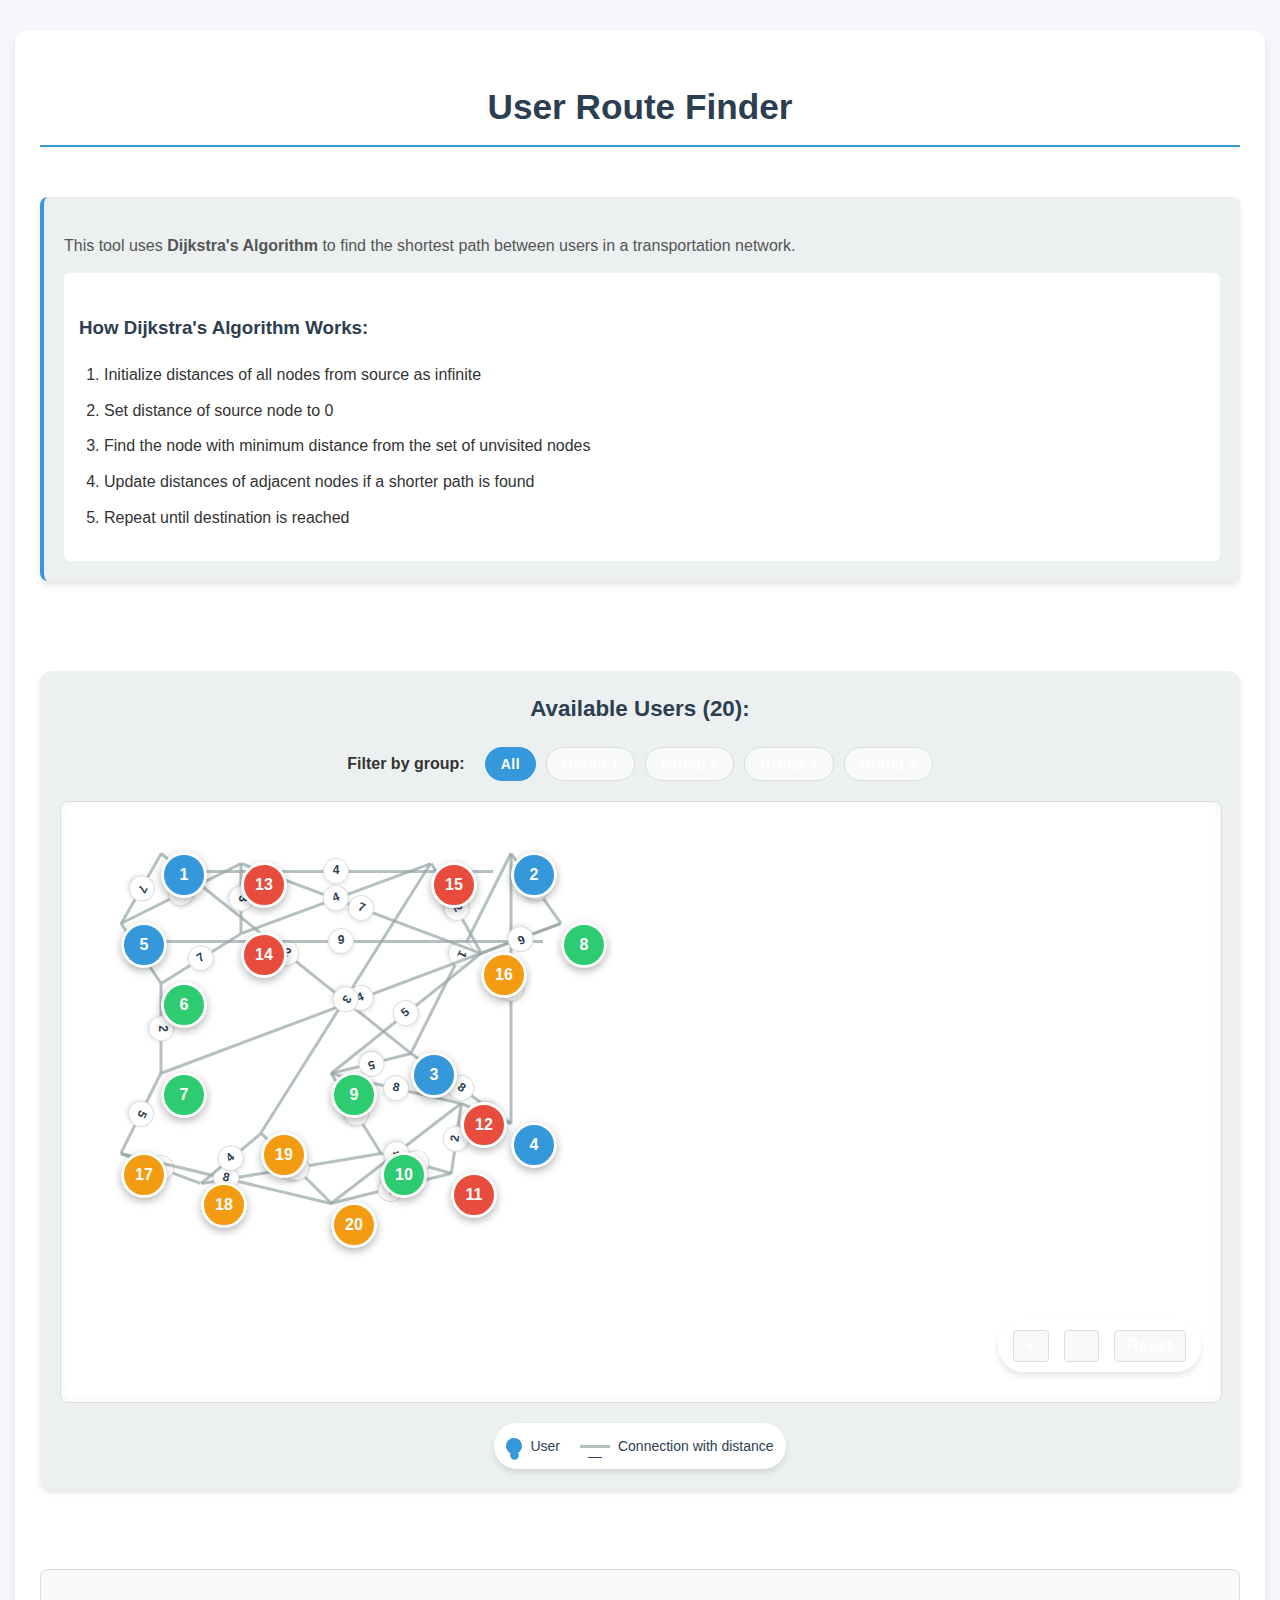
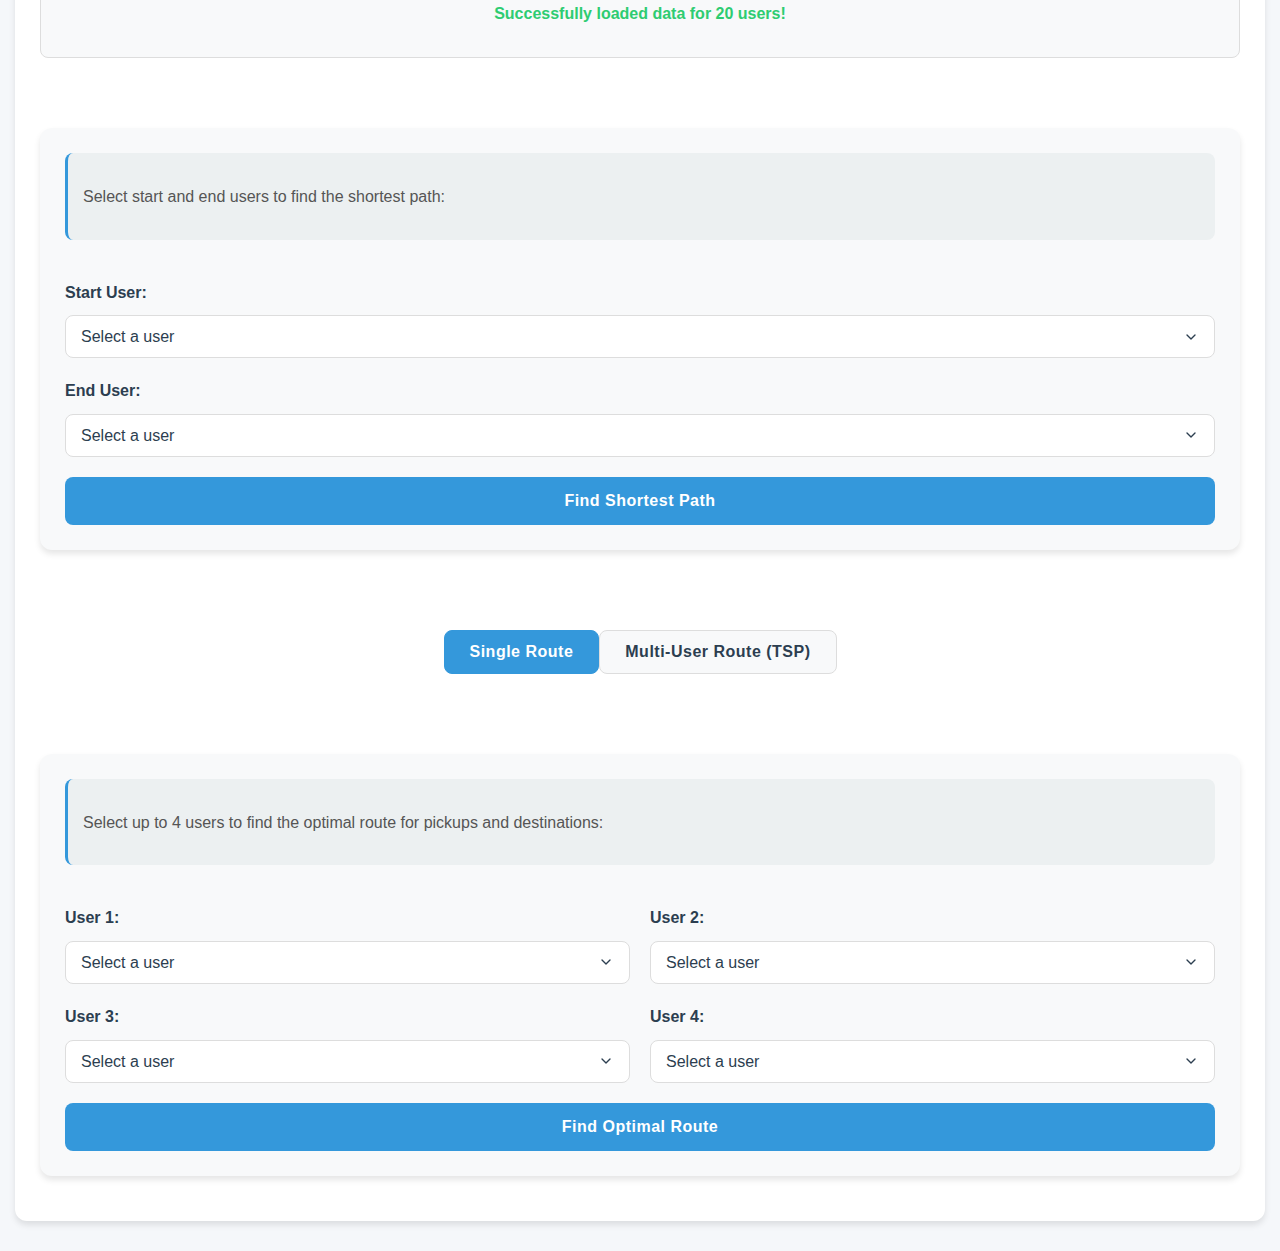
<file: frontend/files/index.html>
<!DOCTYPE html>
<html lang="en">
<head>
    <meta charset="UTF-8">
    <meta name="viewport" content="width=device-width, initial-scale=1.0">
    <title>User Route Finder</title>
    <link rel="stylesheet" href="styles.css">
    <link rel="stylesheet" href="enhanced-styles.css">
</head>
<body>
    <div class="container">
        <h1>User Route Finder</h1>
        <div class="intro-section">
            <p>This tool uses <strong>Dijkstra's Algorithm</strong> to find the shortest path between users in a transportation network.</p>
            <div class="algorithm-info">
                <h3>How Dijkstra's Algorithm Works:</h3>
                <ol>
                    <li>Initialize distances of all nodes from source as infinite</li>
                    <li>Set distance of source node to 0</li>
                    <li>Find the node with minimum distance from the set of unvisited nodes</li>
                    <li>Update distances of adjacent nodes if a shorter path is found</li>
                    <li>Repeat until destination is reached</li>
                </ol>
            </div>
        </div>

        <div class="graph-visualization">
            <h3>Available Users (20):</h3>
            <div class="filter-options">
                <span>Filter by group: </span>
                <button class="filter-btn active" data-group="all">All</button>
                <button class="filter-btn" data-group="1">Group 1</button>
                <button class="filter-btn" data-group="2">Group 2</button>
                <button class="filter-btn" data-group="3">Group 3</button>
                <button class="filter-btn" data-group="4">Group 4</button>
            </div>
            <div id="graph-container" class="graph-container">
                <!-- Graph will be dynamically generated here -->
                <div class="graph-controls">
                    <button id="zoom-in" title="Zoom In">+</button>
                    <button id="zoom-out" title="Zoom Out">−</button>
                    <button id="reset-view" title="Reset View">Reset</button>
                </div>
            </div>
            <div class="graph-legend">
                <p><span class="circle">●</span> User</p>
                <p><span class="line">―</span> Connection with distance</p>
            </div>
        </div>

        <div class="integration-status">
            <p id="backend-status">Loading user data from backend...</p>
        </div>

        <form id="routeForm">
            <div class="form-description">
                <p>Select start and end users to find the shortest path:</p>
            </div>
            <div class="input-group">
                <label for="startUser">Start User:</label>
                <select id="startUser" name="startUser" required>
                    <option value="">Select a user</option>
                </select>
            </div>
            <div class="input-group">
                <label for="endUser">End User:</label>
                <select id="endUser" name="endUser" required>
                    <option value="">Select a user</option>
                </select>
            </div>
            <button type="submit">Find Shortest Path</button>
        </form>
        
        <div class="route-option-toggle">
            <button id="single-route-btn" class="option-btn active">Single Route</button>
            <button id="multi-route-btn" class="option-btn">Multi-User Route (TSP)</button>
        </div>

        <form id="tspForm" class="hidden">
            <div class="form-description">
                <p>Select up to 4 users to find the optimal route for pickups and destinations:</p>
            </div>
            <div class="user-selections">
                <div class="input-group">
                    <label for="user1">User 1:</label>
                    <select id="user1" name="user1" required>
                        <option value="">Select a user</option>
                    </select>
                </div>
                <div class="input-group">
                    <label for="user2">User 2:</label>
                    <select id="user2" name="user2" required>
                        <option value="">Select a user</option>
                    </select>
                </div>
                <div class="input-group">
                    <label for="user3">User 3:</label>
                    <select id="user3" name="user3" required>
                        <option value="">Select a user</option>
                    </select>
                </div>
                <div class="input-group">
                    <label for="user4">User 4:</label>
                    <select id="user4" name="user4" required>
                        <option value="">Select a user</option>
                    </select>
                </div>
            </div>
            <button type="submit">Find Optimal Route</button>
        </form>

        <div id="output" class="hidden">
            <!-- Results will be displayed here -->
        </div>
    </div>
    <script>
        let graph = {};
        let graphNodes = [];
        let userInfo = {};
        let nodePlacements = {
            // Group 1 (top left quadrant)
            1: { top: 50, left: 100 },
            5: { top: 120, left: 60 },
            6: { top: 180, left: 100 },
            13: { top: 60, left: 180 },
            14: { top: 130, left: 180 },
            
            // Group 2 (top right quadrant)
            2: { top: 50, left: 450 },
            8: { top: 120, left: 500 },
            15: { top: 60, left: 370 },
            16: { top: 150, left: 420 },
            
            // Group 3 (bottom left quadrant)
            7: { top: 270, left: 100 },
            17: { top: 350, left: 60 },
            18: { top: 380, left: 140 },
            19: { top: 330, left: 200 },
            
            // Group 4 (bottom right quadrant)
            3: { top: 250, left: 350 },
            4: { top: 320, left: 450 },
            9: { top: 270, left: 270 },
            10: { top: 350, left: 320 },
            11: { top: 370, left: 390 },
            12: { top: 300, left: 400 },
            20: { top: 400, left: 270 }
        };

        function getNodeColor(nodeId) {
            // Group nodes by color based on their ID
            if (nodeId >= 1 && nodeId <= 5) return "#3498db"; // Blue
            if (nodeId >= 6 && nodeId <= 10) return "#2ecc71"; // Green
            if (nodeId >= 11 && nodeId <= 15) return "#e74c3c"; // Red
            if (nodeId >= 16 && nodeId <= 20) return "#f39c12"; // Orange
            return "#3498db"; // Default blue
        }

        async function loadGraphData() {
            try {
                const response = await fetch('graph_data.json');
                if (!response.ok) {
                    throw new Error('Failed to load graph data');
                }
                
                const data = await response.json();
                graph = {};
                graphNodes = [];
                userInfo = {};
                
                // Process nodes with user info
                for (const node of data.nodes) {
                    const id = node.id;
                    graphNodes.push(id);
                    userInfo[id] = {
                        name: node.user,
                        pickup: node.pickup,
                        destination: node.destination
                    };
                    graph[id] = [];
                }
                
                // Process edges
                for (const edge of data.edges) {
                    graph[edge.source].push({ node: edge.target, weight: edge.weight });
                    graph[edge.target].push({ node: edge.source, weight: edge.weight });
                }
                
                document.getElementById('backend-status').innerHTML = 
                    `<span class="success">Successfully loaded data for ${graphNodes.length} users!</span>`;
                
                // Render the graph
                renderGraph(data);
                
            } catch (error) {
                console.error('Error loading graph data:', error);
                document.getElementById('backend-status').innerHTML = 
                    `<span class="error">Failed to load data: ${error.message}. Using fallback data.</span>`;
                
                useFallbackData();
            }
        }

        function populateUserDropdowns() {
            const startSelect = document.getElementById('startUser');
            const endSelect = document.getElementById('endUser');
            const user1Select = document.getElementById('user1');
            const user2Select = document.getElementById('user2');
            const user3Select = document.getElementById('user3');
            const user4Select = document.getElementById('user4');
            
            // Clear existing options
            startSelect.innerHTML = '<option value="">Select a user</option>';
            endSelect.innerHTML = '<option value="">Select a user</option>';
            user1Select.innerHTML = '<option value="">Select a user</option>';
            user2Select.innerHTML = '<option value="">Select a user</option>';
            user3Select.innerHTML = '<option value="">Select a user</option>';
            user4Select.innerHTML = '<option value="">Select a user</option>';
            
            // Add options for each user
            graphNodes.forEach(nodeId => {
                const user = userInfo[nodeId];
                const startOption = document.createElement('option');
                const endOption = document.createElement('option');
                const user1Option = document.createElement('option');
                const user2Option = document.createElement('option');
                const user3Option = document.createElement('option');
                const user4Option = document.createElement('option');
                
                startOption.value = nodeId;
                endOption.value = nodeId;
                user1Option.value = nodeId;
                user2Option.value = nodeId;
                user3Option.value = nodeId;
                user4Option.value = nodeId;
                
                startOption.textContent = `${user.name} (Node ${nodeId})`;
                endOption.textContent = `${user.name} (Node ${nodeId})`;
                user1Option.textContent = `${user.name} (Node ${nodeId})`;
                user2Option.textContent = `${user.name} (Node ${nodeId})`;
                user3Option.textContent = `${user.name} (Node ${nodeId})`;
                user4Option.textContent = `${user.name} (Node ${nodeId})`;
                
                startSelect.appendChild(startOption);
                endSelect.appendChild(endOption);
                user1Select.appendChild(user1Option);
                user2Select.appendChild(user2Option);
                user3Select.appendChild(user3Option);
                user4Select.appendChild(user4Option);
            });
        }

        // Fix this function definition
        function populateAllUserDropdowns() {
            // Call the existing dropdown population function
            populateUserDropdowns();
        }

        window.addEventListener('DOMContentLoaded', function() {
            loadGraphData().then(() => {
                populateAllUserDropdowns();
                
                // Set up zoom controls after the DOM is fully loaded
                const zoomInBtn = document.getElementById('zoom-in');
                const zoomOutBtn = document.getElementById('zoom-out');
                const resetViewBtn = document.getElementById('reset-view');
                
                if (zoomInBtn) {
                    zoomInBtn.addEventListener('click', function() {
                        zoomLevel += zoomStep;
                        if (zoomLevel > 2) zoomLevel = 2; // Max zoom
                        updateTransform();
                    });
                }
                
                if (zoomOutBtn) {
                    zoomOutBtn.addEventListener('click', function() {
                        zoomLevel -= zoomStep;
                        if (zoomLevel < 0.5) zoomLevel = 0.5; // Min zoom
                        updateTransform();
                    });
                }
                
                if (resetViewBtn) {
                    resetViewBtn.addEventListener('click', function() {
                        zoomLevel = 1;
                        currentTranslate = { x: 0, y: 0 };
                        updateTransform();
                    });
                }
            });
        });

        document.getElementById('routeForm').addEventListener('submit', function(event) {
            event.preventDefault();
            const startNode = parseInt(document.getElementById('startUser').value);
            const endNode = parseInt(document.getElementById('endUser').value);

            const outputDiv = document.getElementById('output');
            outputDiv.classList.remove('hidden');

            if (isNaN(startNode) || isNaN(endNode)) {
                outputDiv.innerHTML = `<p class="error">Please select both start and end users.</p>`;
                return;
            }

            if (!graphNodes.includes(startNode) || !graphNodes.includes(endNode)) {
                outputDiv.innerHTML = `<p class="error">Selected users are not in the network.</p>`;
                return;
            }

            if (startNode === endNode) {
                outputDiv.innerHTML = `<p class="warning">Start and end users are the same.</p>`;
                return;
            }

            calculateShortestPath(startNode, endNode);
        });

        // Function to render the graph visualization
        function renderGraph(data) {
            const container = document.getElementById('graph-container');
            
            // Remove only child nodes that aren't the controls
            const existingControls = container.querySelector('.graph-controls');
            container.innerHTML = '';
            
            if (existingControls) {
                container.appendChild(existingControls);
            } else {
                // Re-create controls if they don't exist
                const controls = document.createElement('div');
                controls.className = 'graph-controls';
                controls.innerHTML = `
                    <button id="zoom-in" title="Zoom In">+</button>
                    <button id="zoom-out" title="Zoom Out">−</button>
                    <button id="reset-view" title="Reset View">Reset</button>
                `;
                container.appendChild(controls);
                
                // Re-add event listeners to buttons
                document.getElementById('zoom-in').addEventListener('click', function() {
                    zoomLevel += zoomStep;
                    if (zoomLevel > 2) zoomLevel = 2;
                    updateTransform();
                });
                
                document.getElementById('zoom-out').addEventListener('click', function() {
                    zoomLevel -= zoomStep;
                    if (zoomLevel < 0.5) zoomLevel = 0.5;
                    updateTransform();
                });
                
                document.getElementById('reset-view').addEventListener('click', function() {
                    zoomLevel = 1;
                    currentTranslate = { x: 0, y: 0 };
                    updateTransform();
                });
            }
            
            // Create a content wrapper for zoom/pan
            const contentWrapper = document.createElement('div');
            contentWrapper.className = 'graph-content';
            contentWrapper.style.position = 'absolute';
            contentWrapper.style.width = '100%';
            contentWrapper.style.height = '100%';
            contentWrapper.style.transformOrigin = 'center center';
            container.appendChild(contentWrapper);
            
            // Render nodes with user info tooltips
            for (const node of data.nodes) {
                const nodeId = node.id;
                const nodeDiv = document.createElement('div');
                nodeDiv.className = 'node';
                nodeDiv.textContent = nodeId;
                nodeDiv.style.backgroundColor = getNodeColor(nodeId);

                nodeDiv.title = `${node.user}\nPickup: ${node.pickup}\nDestination: ${node.destination}`;
                
                // Use predetermined positions from nodePlacements
                const position = nodePlacements[nodeId];
                if (position) {
                    nodeDiv.style.top = `${position.top}px`;
                    nodeDiv.style.left = `${position.left}px`;
                    
                    // Add user info on hover
                    const userInfoDiv = document.createElement('div');
                    userInfoDiv.className = 'user-info-tooltip';
                    userInfoDiv.innerHTML = `

                        <strong>${node.user}</strong><br>
                        <span>Pickup: ${node.pickup}</span><br>
                        <span>Destination: ${node.destination}</span>
                    `;
                    nodeDiv.appendChild(userInfoDiv);
                    
                    contentWrapper.appendChild(nodeDiv);
                }
            }
            
            // Render edges
            for (const edge of data.edges) {
                const sourcePos = nodePlacements[edge.source];
                const targetPos = nodePlacements[edge.target];
                
                if (!sourcePos || !targetPos) continue;
                
                // Calculate edge properties (same as before)
                const isDiagonal = sourcePos.top !== targetPos.top;
                const edgeDiv = document.createElement('div');
                edgeDiv.className = isDiagonal ? 'edge-diagonal' : 'edge';
                
                if (isDiagonal) {
                    const length = Math.sqrt(
                        Math.pow(targetPos.left - sourcePos.left, 2) + 
                        Math.pow(targetPos.top - sourcePos.top, 2)
                    );
                    
                    const midX = (sourcePos.left + targetPos.left) / 2;
                    const midY = (sourcePos.top + targetPos.top) / 2;
                    
                    const angle = Math.atan2(
                        targetPos.top - sourcePos.top,
                        targetPos.left - sourcePos.left
                    ) * (180 / Math.PI);
                    
                    edgeDiv.style.width = `${length}px`;
                    edgeDiv.style.top = `${midY}px`;
                    edgeDiv.style.left = `${midX - length/2}px`;
                    edgeDiv.style.transform = `rotate(${angle}deg)`;
                } else {
                    const left = Math.min(sourcePos.left, targetPos.left);
                    const width = Math.abs(targetPos.left - sourcePos.left);
                    
                    edgeDiv.style.top = `${sourcePos.top + 18}px`;
                    edgeDiv.style.left = `${left + 18}px`;
                    edgeDiv.style.width = `${width - 36}px`;
                }
                
                // Add weight label
                const weightSpan = document.createElement('span');
                weightSpan.className = 'weight';
                weightSpan.textContent = edge.weight;
                edgeDiv.appendChild(weightSpan);
                
                contentWrapper.appendChild(edgeDiv);
            }
        }

        // Function to use fallback data when backend fails
        function useFallbackData() {
            // Create fallback user data
            const fallbackUsers = [
                { id: 1, user: "Alice Smith", pickup: "123 Main St, Downtown", destination: "456 Park Ave, Uptown" },
                { id: 2, user: "Bob Johnson", pickup: "789 Oak Dr, Westside", destination: "321 Pine Rd, Eastside" },
                { id: 3, user: "Carol Williams", pickup: "555 Maple Ave, Northside", destination: "777 Elm St, Southside" },
                { id: 4, user: "David Brown", pickup: "888 Cedar Ln, Lakefront", destination: "999 Birch Blvd, Mountainview" },
                { id: 5, user: "Emma Davis", pickup: "101 River Rd, Brookside", destination: "202 Valley Way, Hillcrest" }
                // Add more users as needed
            ];
            
            // Create fallback edges
            const fallbackEdges = [
                {source: 1, target: 2, weight: 4},
                {source: 1, target: 3, weight: 2},
                {source: 2, target: 3, weight: 1},
                {source: 2, target: 4, weight: 5},
                {source: 3, target: 4, weight: 8},
                {source: 1, target: 5, weight: 7}
                // Add more edges as needed
            ];
            
            // Process the fallback data
            graphNodes = [];
            userInfo = {};
            graph = {};
            
            for (const node of fallbackUsers) {
                graphNodes.push(node.id);
                userInfo[node.id] = {
                    name: node.user,
                    pickup: node.pickup,
                    destination: node.destination
                };
                graph[node.id] = [];
            }
            
            for (const edge of fallbackEdges) {
                graph[edge.source].push({ node: edge.target, weight: edge.weight });
                graph[edge.target].push({ node: edge.source, weight: edge.weight });
            }
            
            // Populate user dropdown menus
            populateUserDropdowns();
            
            // Render the fallback graph
            renderGraph({
                nodes: fallbackUsers,
                edges: fallbackEdges
            });
        }

        // Implement the shortest path calculation function (Dijkstra's algorithm)
        function calculateShortestPath(startNode, endNode) {
            const outputDiv = document.getElementById('output');
            
            // Same implementation as before
            const distances = {};
            const previous = {};
            const unvisited = [];

            for (let node of graphNodes) {
                distances[node] = Infinity;
                previous[node] = null;
                unvisited.push(node);
            }
            distances[startNode] = 0;

            while (unvisited.length > 0) {
                let minNode = unvisited[0];
                for (let i = 1; i < unvisited.length; i++) {
                    if (distances[unvisited[i]] < distances[minNode]) {
                        minNode = unvisited[i];
                    }
                }

                unvisited.splice(unvisited.indexOf(minNode), 1);

                if (minNode === endNode || distances[minNode] === Infinity) {
                    break;
                }

                for (let neighbor of graph[minNode]) {
                    const alt = distances[minNode] + neighbor.weight;
                    if (alt < distances[neighbor.node]) {
                        distances[neighbor.node] = alt;
                        previous[neighbor.node] = minNode;
                    }
                }
            }

            const path = [];
            let current = endNode;
            while (current !== null) {
                path.unshift(current);
                current = previous[current];
            }

            if (path.length === 1 && path[0] !== startNode) {
                outputDiv.innerHTML = `<p class="error">No path found from ${userInfo[startNode].name} to ${userInfo[endNode].name}.</p>`;
                return;
            }

            const totalDistance = distances[endNode];
            
            // Build the step-by-step path details with user information
            let pathDetails = '';
            for (let i = 0; i < path.length - 1; i++) {
                const currentNode = path[i];
                const nextNode = path[i + 1];
                
                let edgeWeight = 0;
                for (let edge of graph[currentNode]) {
                    if (edge.node === nextNode) {
                        edgeWeight = edge.weight;
                        break;
                    }
                }
                
                pathDetails += `<div class="path-step">
                    <div class="step-users">
                        <div class="user-details">
                            <strong>${userInfo[currentNode].name}</strong> (Node ${currentNode})
                            <div class="address-details">
                                <div>Pickup: ${userInfo[currentNode].pickup}</div>
                                <div>Destination: ${userInfo[currentNode].destination}</div>
                            </div>
                        </div>
                        <div class="arrow">→</div>
                        <div class="user-details">
                            <strong>${userInfo[nextNode].name}</strong> (Node ${nextNode})
                            <div class="address-details">
                                <div>Pickup: ${userInfo[nextNode].pickup}</div>
                                <div>Destination: ${userInfo[nextNode].destination}</div>
                            </div>
                        </div>
                    </div>
                    <div class="step-distance">Distance: ${edgeWeight} units</div>
                </div>`;
            }

            // Show the result with detailed user information
            outputDiv.innerHTML = `
                <h2>Shortest Path Results</h2>
                <div class="result-summary">
                    <p><strong>From:</strong> ${userInfo[startNode].name} (Node ${startNode})</p>
                    <p><strong>To:</strong> ${userInfo[endNode].name} (Node ${endNode})</p>
                    <p><strong>Path:</strong> ${path.map(id => userInfo[id].name + ` (Node ${id})`).join(' → ')}</p>
                    <p><strong>Total Distance:</strong> ${totalDistance} units</p>
                </div>
                
                <div class="path-details">
                    <h3>Step-by-Step Path Details:</h3>
                    ${pathDetails}
                </div>
                
                <div class="algorithm-explanation">
                    <h3>Algorithm Execution:</h3>
                    <p>Dijkstra's algorithm calculated the shortest path by evaluating all possible routes from ${userInfo[startNode].name} to ${userInfo[endNode].name}, always selecting the unvisited node with the minimum distance.</p>
                </div>
            `;
            
            // Highlight the path in the visualization
            highlightPath(path);
        }

        // Enhanced path highlighting function
        function highlightPath(path, pickupNodes, destinationNodes) {
            // Clear existing highlights
            const nodes = document.querySelectorAll('.node');
            const edges = document.querySelectorAll('.edge, .edge-diagonal');
            const existingPathLines = document.querySelector('.path-lines');
            
            if (existingPathLines) {
                existingPathLines.remove();
            }
            
            nodes.forEach(node => {
                node.classList.remove('node-in-path');
                node.classList.remove('pickup-node');
                node.classList.remove('dropoff-node');
            });
            edges.forEach(edge => edge.classList.remove('edge-in-path'));
            
            // Create SVG container for path lines
            const graphContainer = document.getElementById('graph-container');
            const svgContainer = document.createElementNS("http://www.w3.org/2000/svg", "svg");
            svgContainer.classList.add('path-lines');
            svgContainer.setAttribute('width', '100%');
            svgContainer.setAttribute('height', '100%');
            svgContainer.style.position = 'absolute';
            svgContainer.style.top = '0';
            svgContainer.style.left = '0';
            svgContainer.style.pointerEvents = 'none';
            svgContainer.style.zIndex = '5';
            
            // Highlight nodes in the path and collect their positions
            const nodePositions = [];
            for (let i = 0; i < path.length; i++) {
                const nodeId = path[i];
                
                // Determine if this is a pickup or dropoff
                const isPickup = pickupNodes && pickupNodes.includes(nodeId);
                const isDropoff = destinationNodes && destinationNodes.includes(nodeId + 100);
                
                nodes.forEach(nodeElem => {
                    if (nodeElem.textContent == nodeId) {
                        nodeElem.classList.add('node-in-path');
                        
                        if (isPickup) {
                            nodeElem.classList.add('pickup-node');
                        } else if (isDropoff) {
                            nodeElem.classList.add('dropoff-node');
                        }
                        
                        const position = nodePlacements[nodeId];
                        if (position) {
                            nodePositions.push({
                                id: nodeId,
                                x: position.left + 20, // Center of node
                                y: position.top + 20,  // Center of node
                                type: isPickup ? 'pickup' : (isDropoff ? 'dropoff' : 'regular')
                            });
                        }
                    }
                });
            }
            
            // Draw path lines between nodes
            for (let i = 0; i < nodePositions.length - 1; i++) {
                const start = nodePositions[i];
                const end = nodePositions[i + 1];
                
                // Create path line
                const pathLine = document.createElementNS('http://www.w3.org/2000/svg', 'path');
                
                // Define path with Bezier curve for smoother appearance
                const dx = end.x - start.x;
                const dy = end.y - start.y;
                const controlPointX = start.x + dx / 2;
                const controlPointY = start.y + dy / 2;
                const curve = Math.min(Math.abs(dx), Math.abs(dy)) * 0.3;
                
                // SVG path with curve
                const pathData = `
                    M ${start.x},${start.y}
                    Q ${controlPointX},${controlPointY - curve} ${end.x},${end.y}
                `;
                
                pathLine.setAttribute('d', pathData);
                pathLine.setAttribute('fill', 'none');
                pathLine.setAttribute('stroke', '#e74c3c');
                pathLine.setAttribute('stroke-width', '4');
                pathLine.setAttribute('stroke-linecap', 'round');
                pathLine.setAttribute('stroke-dasharray', '8,4');
                pathLine.style.animation = 'dash 1s linear infinite';
                
                // Add marker for direction
                const markerId = `arrow-${i}`;
                const marker = document.createElementNS('http://www.w3.org/2000/svg', 'marker');
                marker.setAttribute('id', markerId);
                marker.setAttribute('viewBox', '0 0 10 10');
                marker.setAttribute('refX', '5');
                marker.setAttribute('refY', '5');
                marker.setAttribute('markerWidth', '6');
                marker.setAttribute('markerHeight', '6');
                marker.setAttribute('orient', 'auto');
                
                const markerPath = document.createElementNS('http://www.w3.org/2000/svg', 'path');
                markerPath.setAttribute('d', 'M 0 0 L 10 5 L 0 10 z');
                markerPath.setAttribute('fill', '#e74c3c');
                
                marker.appendChild(markerPath);
                svgContainer.appendChild(marker);
                
                pathLine.setAttribute('marker-end', `url(#${markerId})`);
                
                // Add step indicator
                const stepCircle = document.createElementNS('http://www.w3.org/2000/svg', 'circle');
                stepCircle.setAttribute('cx', controlPointX);
                stepCircle.setAttribute('cy', controlPointY);
                stepCircle.setAttribute('r', '12');
                stepCircle.setAttribute('fill', 'white');
                stepCircle.setAttribute('stroke', '#e74c3c');
                stepCircle.setAttribute('stroke-width', '2');
                
                const stepText = document.createElementNS('http://www.w3.org/2000/svg', 'text');
                stepText.setAttribute('x', controlPointX);
                stepText.setAttribute('y', controlPointY + 5);
                stepText.setAttribute('text-anchor', 'middle');
                stepText.setAttribute('font-size', '12');
                stepText.setAttribute('font-weight', 'bold');
                stepText.setAttribute('fill', '#e74c3c');
                stepText.textContent = i + 1;
                
                svgContainer.appendChild(pathLine);
                svgContainer.appendChild(stepCircle);
                svgContainer.appendChild(stepText);
            }
            
            // Add SVG animation for the path lines
            const style = document.createElement('style');
            style.textContent = `
                @keyframes dash {
                    to {
                        stroke-dashoffset: -12;
                    }
                }
            `;
            svgContainer.appendChild(style);
            
            // Add the SVG container to the graph
            graphContainer.appendChild(svgContainer);
            
            // Also highlight edges (original functionality)
            for (let i = 0; i < path.length - 1; i++) {
                const currentNode = path[i];
                const nextNode = path[i + 1];
                
                edges.forEach(edge => {
                    const weight = edge.querySelector('.weight');
                    if (weight) {
                        const edgePosition = {
                            top: parseInt(edge.style.top),
                            left: parseInt(edge.style.left) 
                        };
                        
                        const sourcePos = nodePlacements[currentNode];
                        const targetPos = nodePlacements[nextNode];
                        
                        if (sourcePos && targetPos) {
                            const midX = (sourcePos.left + targetPos.left) / 2;
                            const midY = (sourcePos.top + targetPos.top) / 2;
                            
                            const closeToEdge = Math.abs(edgePosition.left - midX) < 50 && 
                                               Math.abs(edgePosition.top - midY) < 50;
                                               
                            if (closeToEdge) {
                                edge.classList.add('edge-in-path');
                            }
                        }
                    }
                });
            }
        }

        // Add zoom and pan functionality
        let zoomLevel = 1;
        const zoomStep = 0.1;
        const graphContainer = document.getElementById('graph-container');
        let isPanning = false;
        let startPoint = { x: 0, y: 0 };
        let currentTranslate = { x: 0, y: 0 };

        // Set up transform style
        function updateTransform() {
            const graphContent = graphContainer.querySelector('.graph-content');
            if (graphContent) {
                graphContent.style.transform = `scale(${zoomLevel}) translate(${currentTranslate.x}px, ${currentTranslate.y}px)`;
            }
        }

        // Node filtering functionality
        function getNodeGroup(nodeId) {
            if ([1, 5, 6, 13, 14].includes(nodeId)) return "1";
            if ([2, 8, 15, 16].includes(nodeId)) return "2";
            if ([7, 17, 18, 19].includes(nodeId)) return "3";
            if ([3, 4, 9, 10, 11, 12, 20].includes(nodeId)) return "4";
            return "all";
        }

        // Add event listeners to filter buttons
        document.querySelectorAll('.filter-btn').forEach(btn => {
            btn.addEventListener('click', function() {
                // Update active button
                document.querySelectorAll('.filter-btn').forEach(b => b.classList.remove('active'));
                this.classList.add('active');
                
                const group = this.dataset.group;
                const nodes = document.querySelectorAll('.node');
                const edges = document.querySelectorAll('.edge, .edge-diagonal');
                
                if (group === 'all') {
                    // Show all nodes and edges
                    nodes.forEach(node => node.style.display = 'flex');
                    edges.forEach(edge => edge.style.display = 'block');
                } else {
                    // Show only nodes in the selected group
                    nodes.forEach(node => {
                        const nodeId = parseInt(node.textContent);
                        if (getNodeGroup(nodeId) === group) {
                            node.style.display = 'flex';
                        } else {
                            node.style.display = 'none';
                        }
                    });
                    
                    // Show only edges where both endpoints are visible
                    edges.forEach(edge => {
                        // This is a simplified approach - in a real implementation,
                        // you would need to check if both connected nodes are in the visible group
                        edge.style.display = 'none';
                    });
                }
            });
        });

        // Add mouse events for panning
        graphContainer.addEventListener('mousedown', function(e) {
            if (e.target === graphContainer || e.target.classList.contains('graph-content')) {
                isPanning = true;
                startPoint = { x: e.clientX - currentTranslate.x, y: e.clientY - currentTranslate.y };
                graphContainer.style.cursor = 'grabbing';
            }
        });

        window.addEventListener('mousemove', function(e) {
            if (isPanning) {
                currentTranslate = { 
                    x: e.clientX - startPoint.x, 
                    y: e.clientY - startPoint.y 
                };
                updateTransform();
            }
        });

        window.addEventListener('mouseup', function() {
            isPanning = false;
            graphContainer.style.cursor = 'default';
        });

        // Toggle between single route and multi-user route forms
        document.getElementById('single-route-btn').addEventListener('click', function() {
            document.getElementById('routeForm').classList.remove('hidden');
            document.getElementById('tspForm').classList.add('hidden');
            this.classList.add('active');
            document.getElementById('multi-route-btn').classList.remove('active');
        });

        document.getElementById('multi-route-btn').addEventListener('click', function() {
            document.getElementById('routeForm').classList.add('hidden');
            document.getElementById('tspForm').classList.remove('hidden');
            this.classList.add('active');
            document.getElementById('single-route-btn').classList.remove('active');
        });

        // Add event listener for the TSP form
        document.getElementById('tspForm').addEventListener('submit', function(event) {
            event.preventDefault();
            
            // Collect selected user IDs
            const userIds = [];
            ['user1', 'user2', 'user3', 'user4'].forEach(id => {
                const value = document.getElementById(id).value;
                if (value) userIds.push(parseInt(value));
            });
            
            // Validate selections
            const outputDiv = document.getElementById('output');
            outputDiv.classList.remove('hidden');
            
            if (userIds.length < 2) {
                outputDiv.innerHTML = `<p class="error">Please select at least 2 users for multi-user routing.</p>`;
                return;
            }
            
            // Check for duplicate selections
            const uniqueIds = new Set(userIds);
            if (uniqueIds.size !== userIds.length) {
                outputDiv.innerHTML = `<p class="error">Please select different users (no duplicates).</p>`;
                return;
            }
            
            calculateOptimalRoute(userIds);
        });

        // Function to calculate the optimal route using TSP
        function calculateOptimalRoute(userIds) {
            const outputDiv = document.getElementById('output');
            outputDiv.innerHTML = `
                <div class="loading-container">
                    <p>Calculating optimal pickup and dropoff route for ${userIds.length} users...</p>
                    <div class="loading-spinner"></div>
                </div>
            `;
            
            try {
                // Calculate TSP route with separate pickup and destination nodes
                const result = calculateClientSideTsp(userIds);
                displayTspResults(result.path, result.userDetails, result.pickupNodes, result.destinationNodes);
                
            } catch (error) {
                console.error("Error calculating TSP route:", error);
                outputDiv.innerHTML = `<p class="error">Failed to calculate optimal route: ${error.message}</p>`;
            }
        }

        // Client-side TSP calculation using nearest neighbor algorithm
        function calculateClientSideTsp(userIds) {
            // Create separate nodes for pickups and destinations
            const pickupNodes = [];
            const destinationNodes = [];
            const userDetails = [];
            
            // Map to track which pickup corresponds to which destination
            const pickupToDestMap = new Map();
            const nodeToUserMap = new Map();
            
            // Generate unique IDs for pickup and destination nodes
            userIds.forEach(userId => {
                // Use userId for pickup and userId+100 for destination to distinguish them
                const pickupId = userId;
                const destId = userId + 100;
                
                pickupNodes.push(pickupId);
                destinationNodes.push(destId);
                
                // Track which pickup corresponds to which destination
                pickupToDestMap.set(pickupId, destId);
                
                // Track which node belongs to which user
                nodeToUserMap.set(pickupId, userId);
                nodeToUserMap.set(destId, userId);
                
                // Store user details
                userDetails.push({
                    id: userId,
                    name: userInfo[userId].name,
                    pickup: userInfo[userId].pickup,
                    destination: userInfo[userId].destination,
                    pickupId: pickupId,
                    destId: destId
                });
            });
            
            // Combined array of all nodes (both pickup and destination)
            const allNodes = [...pickupNodes, ...destinationNodes];
            
            // Calculate a complete distance matrix between all nodes
            const distanceMatrix = calculateDistanceMatrix(allNodes);
            
            // Initialize the path with the first pickup
            const path = [pickupNodes[0]];
            const visited = new Set([pickupNodes[0]]);
            const pickedUpUsers = new Set(); // Track which users have been picked up
            
            let current = pickupNodes[0];
            pickedUpUsers.add(nodeToUserMap.get(current));
            
            // Continue until all nodes are visited
            while (visited.size < allNodes.length) {
                let next = null;
                let minDist = Infinity;
                
                // Determine the next node to visit
                for (const node of allNodes) {
                    if (visited.has(node)) continue;
                    
                    // Check if this is a destination node
                    const isDestination = destinationNodes.includes(node);
                    
                    if (isDestination) {
                        // Only consider destination if we've already picked up this user
                        const originalUserId = nodeToUserMap.get(node);
                        if (!pickedUpUsers.has(originalUserId)) continue;
                    } else {
                        // This is a pickup node
                        const pickupId = node;
                        const destId = pickupToDestMap.get(pickupId);
                        
                        // Skip if we've already visited this pickup's destination
                        if (visited.has(destId)) continue;
                    }
                    
                    // Calculate the distance between current and candidate node
                    const dist = estimateDistanceBetweenNodes(current, node);
                    
                    if (dist < minDist) {
                        minDist = dist;
                        next = node;
                    }
                }
                
                if (next !== null) {
                    // Get the actual path between these nodes
                    const subPath = findShortestPath(current, next);
                    
                    // Add subpath to main path (skipping the first node to avoid duplication)
                    for (let i = 1; i < subPath.length; i++) {
                        path.push(subPath[i]);
                    }
                    
                    // Update tracking
                    current = next;
                    visited.add(next);
                    
                    // If this is a pickup node, mark the user as picked up
                    if (pickupNodes.includes(next)) {
                        const userId = nodeToUserMap.get(next);
                        pickedUpUsers.add(userId);
                    }
                } else {
                    // No valid next node found - shouldn't happen with valid data
                    console.error("No valid next node found in TSP calculation");
                    break;
                }
            }
            
            return { path, userDetails, pickupNodes, destinationNodes };
        }

        // Calculate distances between all nodes
        function calculateDistanceMatrix(nodes) {
            const matrix = {};
            
            for (const source of nodes) {
                matrix[source] = {};
                
                for (const target of nodes) {
                    if (source === target) {
                        matrix[source][target] = 0;
                        continue;
                    }
                    
                    const distance = estimateDistanceBetweenNodes(source, target);
                    matrix[source][target] = distance;
                }
            }
            
            return matrix;
        }

        // Estimate distance between any two nodes (including virtual destination nodes)
        function estimateDistanceBetweenNodes(start, end) {
            // Handle destination nodes (which have IDs > 100)
            const realStartId = start > 100 ? start - 100 : start;
            const realEndId = end > 100 ? end - 100 : end;
            
            // Get node positions
            const startPos = nodePlacements[realStartId];
            const endPos = nodePlacements[realEndId];
            
            if (!startPos || !endPos) return 1000; // Default large distance for unknown nodes
            
            // Calculate Euclidean distance
            return Math.sqrt(
                Math.pow(endPos.left - startPos.left, 2) +
                Math.pow(endPos.top - startPos.top, 2)
            );
        }

        // Find shortest path between two nodes (including between pickup and destination)
        function findShortestPath(start, end) {
            // Handle destination nodes (which have IDs > 100)
            const realStart = start > 100 ? start - 100 : start;
            const realEnd = end > 100 ? end - 100 : end;
            
            // Use Dijkstra's algorithm to find the path
            const distances = {};
            const previous = {};
            const unvisited = [];
            
            for (let node of graphNodes) {
                distances[node] = Infinity;
                previous[node] = null;
                unvisited.push(node);
            }
            distances[realStart] = 0;
            
            while (unvisited.length > 0) {
                let minNode = unvisited[0];
                for (let i = 1; i < unvisited.length; i++) {
                    if (distances[unvisited[i]] < distances[minNode]) {
                        minNode = unvisited[i];
                    }
                }
                
                unvisited.splice(unvisited.indexOf(minNode), 1);
                
                if (minNode === realEnd || distances[minNode] === Infinity) {
                    break;
                }
                
                for (let neighbor of graph[minNode]) {
                    const alt = distances[minNode] + neighbor.weight;
                    if (alt < distances[neighbor.node]) {
                        distances[neighbor.node] = alt;
                        previous[neighbor.node] = minNode;
                    }
                }
            }
            
            // Construct path
            const path = [];
            let current = realEnd;
            while (current !== null) {
                path.unshift(current === realEnd ? end : current); // Use original end node ID
                current = current === realStart ? null : previous[current];
            }
            
            if (realStart !== start && path[0] !== start) {
                path[0] = start; // Use original start node ID
            }
            
            return path;
        }

        function displayTspResults(path, userDetails, pickupNodes, destinationNodes) {
            const outputDiv = document.getElementById('output');
            
            // If no path was found
            if (!path || path.length === 0) {
                outputDiv.innerHTML = `<p class="error">No valid route could be found for the selected users.</p>`;
                return;
            }
            
            // Calculate total distance and create a more descriptive path representation
            let totalDistance = 0;
            let descriptivePath = [];
            let journeySteps = [];
            
            // Create a map to easily look up user details
            const userMap = new Map();
            userDetails.forEach(user => {
                userMap.set(user.id, user);
                userMap.set(user.pickupId, { ...user, type: "pickup" });
                userMap.set(user.destId, { ...user, type: "destination" });
            });
            
            // Status tracking for each user
            const userStatus = new Map();
            userDetails.forEach(user => {
                userStatus.set(user.id, "waiting"); // waiting -> picked_up -> dropped_off
            });
            
            // Build journey steps
            for (let i = 0; i < path.length - 1; i++) {
                const currentNode = path[i];
                const nextNode = path[i + 1];
                
                // Determine if current node is pickup or dropoff
                const isPickup = pickupNodes.includes(currentNode);
                const isDropoff = !isPickup && destinationNodes.includes(currentNode);
                
                // Find the user associated with this node
                let nodeUser;
                let nodeType = "regular";
                
                if (isPickup) {
                    const userId = currentNode;
                    nodeUser = userMap.get(userId);
                    nodeType = "pickup";
                    userStatus.set(userId, "picked_up");
                    descriptivePath.push(`Pick up ${nodeUser.name}`);
                } else if (isDropoff) {
                    const userId = currentNode - 100; // Convert back to original user ID
                    nodeUser = userMap.get(userId);
                    nodeType = "dropoff";
                    userStatus.set(userId, "dropped_off");
                    descriptivePath.push(`Drop off ${nodeUser.name}`);
                } else {
                    descriptivePath.push(`Node ${currentNode}`);
                }
                
                // Calculate segment distance
                let segmentDistance = 0;
                for (const edge of graph[currentNode < 100 ? currentNode : currentNode - 100]) {
                    if (edge.node === (nextNode < 100 ? nextNode : nextNode - 100)) {
                        segmentDistance = edge.weight;
                        totalDistance += segmentDistance;
                        break;
                    }
                }
                
                // Add journey step
                journeySteps.push({
                    fromNode: currentNode,
                    toNode: nextNode,
                    nodeType: nodeType,
                    user: nodeUser,
                    distance: segmentDistance,
                    isPickup: isPickup,
                    isDropoff: isDropoff
                });
            }
            
            // Handle the last node
            const lastNode = path[path.length - 1];
            if (pickupNodes.includes(lastNode)) {
                const userId = lastNode;
                const user = userMap.get(userId);
                userStatus.set(userId, "picked_up");
                descriptivePath.push(`Pick up ${user.name}`);
            } else if (destinationNodes.includes(lastNode)) {
                const userId = lastNode - 100;
                const user = userMap.get(userId);
                userStatus.set(userId, "dropped_off");
                descriptivePath.push(`Drop off ${user.name}`);
            }
            
            // Create user summaries
            let userSummaries = '';
            for (const user of userDetails) {
                const status = userStatus.get(user.id);
                const statusClass = status === "waiting" ? "status-waiting" :
                                   status === "picked_up" ? "status-active" : "status-completed";
                
                userSummaries += `
                    <div class="user-summary ${statusClass}">
                        <h4>${user.name} (Node ${user.id})</h4>
                        <div class="address-line">
                            <strong>Pickup:</strong> ${user.pickup}
                        </div>
                        <div class="address-line">
                            <strong>Destination:</strong> ${user.destination}
                        </div>
                        <div class="user-status ${statusClass}">
                            ${status.replace("_", " ")}
                        </div>
                    </div>
                `;
            }
            
            // Create detailed journey visualization
            let pathSegments = '';
            for (const step of journeySteps) {
                const fromNode = step.fromNode;
                const toNode = step.toNode;
                
                let stepDescription = '';
                let nodeClass = '';
                
                if (step.isPickup) {
                    stepDescription = `<div class="step-action pickup">Pick up ${step.user.name}</div>`;
                    nodeClass = 'pickup-node';
                } else if (step.isDropoff) {
                    stepDescription = `<div class="step-action dropoff">Drop off ${step.user.name}</div>`;
                    nodeClass = 'dropoff-node';
                }
                
                pathSegments += `
                    <div class="path-segment ${nodeClass}">
                        ${stepDescription}
                        <div class="segment-nodes">
                            <div class="node-info">
                                <div class="node-id">Node ${fromNode < 100 ? fromNode : fromNode - 100}</div>
                                <div class="node-name">${userInfo[fromNode < 100 ? fromNode : fromNode - 100]?.name || 'Unknown'}</div>
                            </div>
                            <div class="arrow">→</div>
                            <div class="node-info">
                                <div class="node-id">Node ${toNode < 100 ? toNode : toNode - 100}</div>
                                <div class="node-name">${userInfo[toNode < 100 ? toNode : toNode - 100]?.name || 'Unknown'}</div>
                            </div>
                        </div>
                        <div class="segment-distance">Distance: ${step.distance} units</div>
                    </div>
                `;
            }
            
            // Display the complete TSP results
            outputDiv.innerHTML = `
                <h2>Optimal Pickup & Dropoff Route</h2>
                
                <div class="result-summary">
                    <p><strong>Number of Users:</strong> ${userDetails.length}</p>
                    <p><strong>Total Stops:</strong> ${pickupNodes.length + destinationNodes.length}</p>
                    <p><strong>Total Route Length:</strong> ${totalDistance.toFixed(1)} units</p>
                </div>
                
                <div class="journey-overview">
                    <h3>Journey Overview:</h3>
                    <div class="journey-path">
                        ${descriptivePath.map((step, i) => 
                            `<div class="journey-step">
                                <div class="step-number">${i+1}</div>
                                <div class="step-text">${step}</div>
                            </div>`
                        ).join('')}
                    </div>
                </div>
                
                <div class="users-section">
                    <h3>Selected Users:</h3>
                    <div class="user-summaries">
                        ${userSummaries}
                    </div>
                </div>
                
                <div class="path-details">
                    <h3>Step-by-Step Route Details:</h3>
                    ${pathSegments}
                </div>
                
                <div class="algorithm-explanation">
                    <h3>Algorithm Execution:</h3>
                    <p>The algorithm calculated the optimal route by:</p>
                    <ol>
                        <li>Starting from the first user's pickup location</li>
                        <li>Finding the best sequence of pickups and dropoffs</li>
                        <li>Ensuring each user is picked up before being dropped off</li>
                        <li>Minimizing the total travel distance across all stops</li>
                    </ol>
                </div>
            `;
            
            // Create a path that includes both pickup and destination nodes
            const visualPath = [];
            for (const nodeId of path) {
                // For visualization, use the real node IDs (not the virtual ones)
                visualPath.push(nodeId < 100 ? nodeId : nodeId - 100);
            }
            
            // Highlight the path in the visualization
            highlightPath(visualPath, pickupNodes, destinationNodes);
        }
    </script>
</body>
</html>
</file>
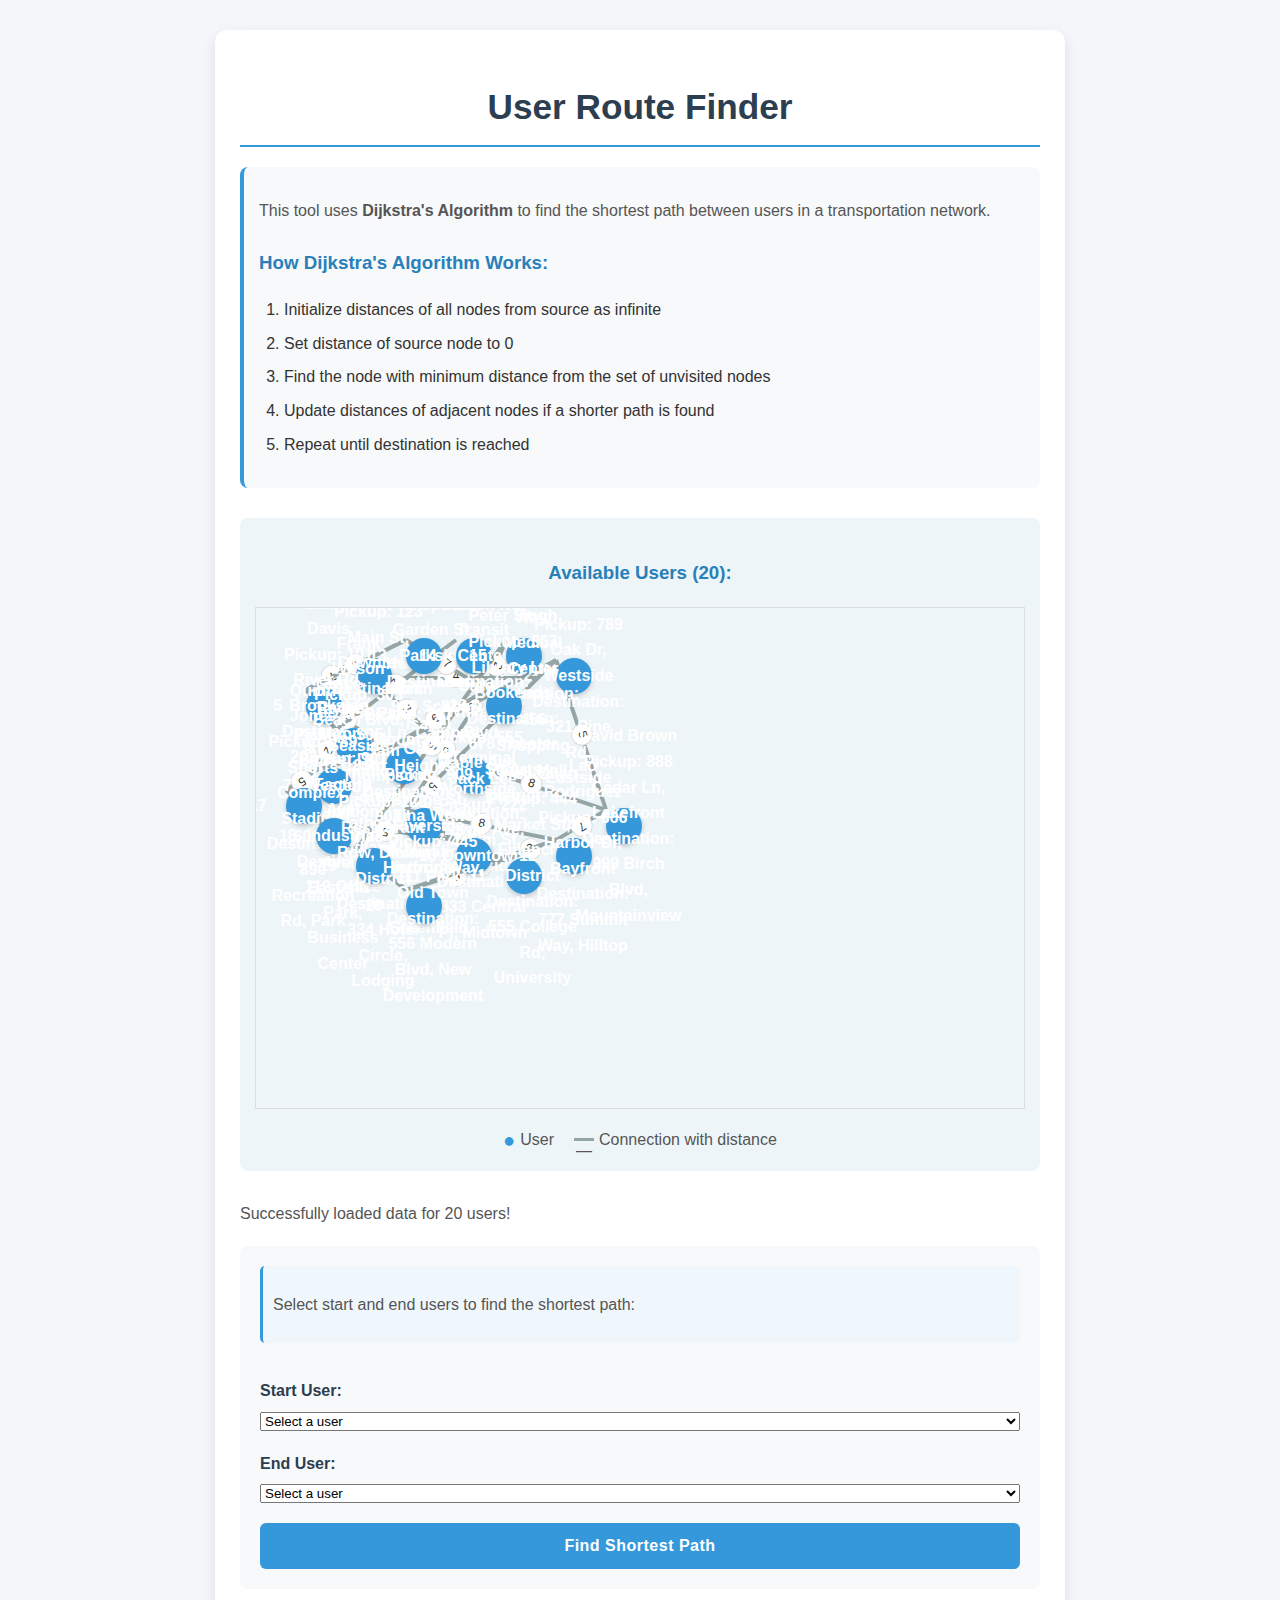
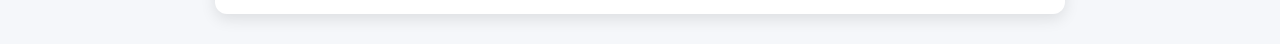
<file: frontend/files/index1.html>
<!DOCTYPE html>
<html lang="en">
<head>
    <meta charset="UTF-8">
    <meta name="viewport" content="width=device-width, initial-scale=1.0">
    <title>User Route Finder</title>
    <link rel="stylesheet" href="styles.css">
</head>
<body>
    <div class="container">
        <h1>User Route Finder</h1>
        <div class="intro-section">
            <p>This tool uses <strong>Dijkstra's Algorithm</strong> to find the shortest path between users in a transportation network.</p>
            <div class="algorithm-info">
                <h3>How Dijkstra's Algorithm Works:</h3>
                <ol>
                    <li>Initialize distances of all nodes from source as infinite</li>
                    <li>Set distance of source node to 0</li>
                    <li>Find the node with minimum distance from the set of unvisited nodes</li>
                    <li>Update distances of adjacent nodes if a shorter path is found</li>
                    <li>Repeat until destination is reached</li>
                </ol>
            </div>
        </div>

        <div class="graph-visualization">
            <h3>Available Users (20):</h3>
            <div id="graph-container" class="graph-container">
                <!-- Graph will be dynamically generated here -->
            </div>
            <div class="graph-legend">
                <p><span class="circle">●</span> User</p>
                <p><span class="line">―</span> Connection with distance</p>
            </div>
        </div>

        <div class="integration-status">
            <p id="backend-status">Loading user data from backend...</p>
        </div>

        <form id="routeForm">
            <div class="form-description">
                <p>Select start and end users to find the shortest path:</p>
            </div>
            <div class="input-group">
                <label for="startUser">Start User:</label>
                <select id="startUser" name="startUser" required>
                    <option value="">Select a user</option>
                </select>
            </div>
            <div class="input-group">
                <label for="endUser">End User:</label>
                <select id="endUser" name="endUser" required>
                    <option value="">Select a user</option>
                </select>
            </div>
            <button type="submit">Find Shortest Path</button>
        </form>
        
        <div id="output" class="hidden">
            <!-- Results will be displayed here -->
        </div>
    </div>
    <script>
        let graph = {};
        let graphNodes = [];
        let userInfo = {};
        let nodePlacements = {
            1: { top: 50, left: 100 },
            2: { top: 50, left: 300 },
            3: { top: 150, left: 200 },
            4: { top: 200, left: 350 },
            5: { top: 80, left: 50 },
            6: { top: 120, left: 80 },
            7: { top: 160, left: 60 },
            8: { top: 140, left: 130 },
            9: { top: 200, left: 150 },
            10: { top: 230, left: 200 },
            11: { top: 250, left: 250 },
            12: { top: 230, left: 300 },
            13: { top: 30, left: 150 },
            14: { top: 30, left: 200 },
            15: { top: 30, left: 250 },
            16: { top: 80, left: 230 },
            17: { top: 180, left: 30 },
            18: { top: 210, left: 60 },
            19: { top: 240, left: 100 },
            20: { top: 280, left: 150 }
        };

        async function loadGraphData() {
            try {
                const response = await fetch('graph_data.json');
                if (!response.ok) {
                    throw new Error('Failed to load graph data');
                }
                
                const data = await response.json();
                graph = {};
                graphNodes = [];
                userInfo = {};
                
                // Process nodes with user info
                for (const node of data.nodes) {
                    const id = node.id;
                    graphNodes.push(id);
                    userInfo[id] = {
                        name: node.user,
                        pickup: node.pickup,
                        destination: node.destination
                    };
                    graph[id] = [];
                }
                
                // Process edges
                for (const edge of data.edges) {
                    graph[edge.source].push({ node: edge.target, weight: edge.weight });
                    graph[edge.target].push({ node: edge.source, weight: edge.weight });
                }
                
                document.getElementById('backend-status').innerHTML = 
                    `<span class="success">Successfully loaded data for ${graphNodes.length} users!</span>`;
                
                // Populate user dropdown menus
                populateUserDropdowns();
                
                // Render the graph
                renderGraph(data);
                
            } catch (error) {
                console.error('Error loading graph data:', error);
                document.getElementById('backend-status').innerHTML = 
                    `<span class="error">Failed to load data: ${error.message}. Using fallback data.</span>`;
                
                useFallbackData();
            }
        }

        function populateUserDropdowns() {
            const startSelect = document.getElementById('startUser');
            const endSelect = document.getElementById('endUser');
            
            // Clear existing options
            startSelect.innerHTML = '<option value="">Select a user</option>';
            endSelect.innerHTML = '<option value="">Select a user</option>';
            
            // Add options for each user
            graphNodes.forEach(nodeId => {
                const user = userInfo[nodeId];
                const startOption = document.createElement('option');
                const endOption = document.createElement('option');
                
                startOption.value = nodeId;
                endOption.value = nodeId;
                
                startOption.textContent = `${user.name} (Node ${nodeId})`;
                endOption.textContent = `${user.name} (Node ${nodeId})`;
                
                startSelect.appendChild(startOption);
                endSelect.appendChild(endOption);
            });
        }

        window.addEventListener('DOMContentLoaded', loadGraphData);

        document.getElementById('routeForm').addEventListener('submit', function(event) {
            event.preventDefault();
            const startNode = parseInt(document.getElementById('startUser').value);
            const endNode = parseInt(document.getElementById('endUser').value);

            const outputDiv = document.getElementById('output');
            outputDiv.classList.remove('hidden');

            if (isNaN(startNode) || isNaN(endNode)) {
                outputDiv.innerHTML = `<p class="error">Please select both start and end users.</p>`;
                return;
            }

            if (!graphNodes.includes(startNode) || !graphNodes.includes(endNode)) {
                outputDiv.innerHTML = `<p class="error">Selected users are not in the network.</p>`;
                return;
            }

            if (startNode === endNode) {
                outputDiv.innerHTML = `<p class="warning">Start and end users are the same.</p>`;
                return;
            }

            calculateShortestPath(startNode, endNode);
        });

        // Function to render the graph visualization
        function renderGraph(data) {
            const container = document.getElementById('graph-container');
            container.innerHTML = '';
            
            // Render nodes with user info tooltips
            for (const node of data.nodes) {
                const nodeId = node.id;
                const nodeDiv = document.createElement('div');
                nodeDiv.className = 'node';
                nodeDiv.textContent = nodeId;
                nodeDiv.title = `${node.user}\nPickup: ${node.pickup}\nDestination: ${node.destination}`;
                
                // Use predetermined positions from nodePlacements
                const position = nodePlacements[nodeId];
                if (position) {
                    nodeDiv.style.top = `${position.top}px`;
                    nodeDiv.style.left = `${position.left}px`;
                    
                    // Add user info on hover
                    const userInfoDiv = document.createElement('div');
                    userInfoDiv.className = 'user-info-tooltip';
                    userInfoDiv.innerHTML = `
                        <strong>${node.user}</strong><br>
                        <span>Pickup: ${node.pickup}</span><br>
                        <span>Destination: ${node.destination}</span>
                    `;
                    nodeDiv.appendChild(userInfoDiv);
                    
                    container.appendChild(nodeDiv);
                }
            }
            
            // Render edges
            for (const edge of data.edges) {
                const sourcePos = nodePlacements[edge.source];
                const targetPos = nodePlacements[edge.target];
                
                if (!sourcePos || !targetPos) continue;
                
                // Calculate edge properties (same as before)
                const isDiagonal = sourcePos.top !== targetPos.top;
                const edgeDiv = document.createElement('div');
                edgeDiv.className = isDiagonal ? 'edge-diagonal' : 'edge';
                
                if (isDiagonal) {
                    const length = Math.sqrt(
                        Math.pow(targetPos.left - sourcePos.left, 2) + 
                        Math.pow(targetPos.top - sourcePos.top, 2)
                    );
                    
                    const midX = (sourcePos.left + targetPos.left) / 2;
                    const midY = (sourcePos.top + targetPos.top) / 2;
                    
                    const angle = Math.atan2(
                        targetPos.top - sourcePos.top,
                        targetPos.left - sourcePos.left
                    ) * (180 / Math.PI);
                    
                    edgeDiv.style.width = `${length}px`;
                    edgeDiv.style.top = `${midY}px`;
                    edgeDiv.style.left = `${midX - length/2}px`;
                    edgeDiv.style.transform = `rotate(${angle}deg)`;
                } else {
                    const left = Math.min(sourcePos.left, targetPos.left);
                    const width = Math.abs(targetPos.left - sourcePos.left);
                    
                    edgeDiv.style.top = `${sourcePos.top + 18}px`;
                    edgeDiv.style.left = `${left + 18}px`;
                    edgeDiv.style.width = `${width - 36}px`;
                }
                
                // Add weight label
                const weightSpan = document.createElement('span');
                weightSpan.className = 'weight';
                weightSpan.textContent = edge.weight;
                edgeDiv.appendChild(weightSpan);
                
                container.appendChild(edgeDiv);
            }
        }

        // Function to use fallback data when backend fails
        function useFallbackData() {
            // Create fallback user data
            const fallbackUsers = [
                { id: 1, user: "Alice Smith", pickup: "123 Main St, Downtown", destination: "456 Park Ave, Uptown" },
                { id: 2, user: "Bob Johnson", pickup: "789 Oak Dr, Westside", destination: "321 Pine Rd, Eastside" },
                { id: 3, user: "Carol Williams", pickup: "555 Maple Ave, Northside", destination: "777 Elm St, Southside" },
                { id: 4, user: "David Brown", pickup: "888 Cedar Ln, Lakefront", destination: "999 Birch Blvd, Mountainview" },
                { id: 5, user: "Emma Davis", pickup: "101 River Rd, Brookside", destination: "202 Valley Way, Hillcrest" }
                // Add more users as needed
            ];
            
            // Create fallback edges
            const fallbackEdges = [
                {source: 1, target: 2, weight: 4},
                {source: 1, target: 3, weight: 2},
                {source: 2, target: 3, weight: 1},
                {source: 2, target: 4, weight: 5},
                {source: 3, target: 4, weight: 8},
                {source: 1, target: 5, weight: 7}
                // Add more edges as needed
            ];
            
            // Process the fallback data
            graphNodes = [];
            userInfo = {};
            graph = {};
            
            for (const node of fallbackUsers) {
                graphNodes.push(node.id);
                userInfo[node.id] = {
                    name: node.user,
                    pickup: node.pickup,
                    destination: node.destination
                };
                graph[node.id] = [];
            }
            
            for (const edge of fallbackEdges) {
                graph[edge.source].push({ node: edge.target, weight: edge.weight });
                graph[edge.target].push({ node: edge.source, weight: edge.weight });
            }
            
            // Populate user dropdown menus
            populateUserDropdowns();
            
            // Render the fallback graph
            renderGraph({
                nodes: fallbackUsers,
                edges: fallbackEdges
            });
        }

        // Implement the shortest path calculation function (Dijkstra's algorithm)
        function calculateShortestPath(startNode, endNode) {
            const outputDiv = document.getElementById('output');
            
            // Same implementation as before
            const distances = {};
            const previous = {};
            const unvisited = [];

            for (let node of graphNodes) {
                distances[node] = Infinity;
                previous[node] = null;
                unvisited.push(node);
            }
            distances[startNode] = 0;

            while (unvisited.length > 0) {
                let minNode = unvisited[0];
                for (let i = 1; i < unvisited.length; i++) {
                    if (distances[unvisited[i]] < distances[minNode]) {
                        minNode = unvisited[i];
                    }
                }

                unvisited.splice(unvisited.indexOf(minNode), 1);

                if (minNode === endNode || distances[minNode] === Infinity) {
                    break;
                }

                for (let neighbor of graph[minNode]) {
                    const alt = distances[minNode] + neighbor.weight;
                    if (alt < distances[neighbor.node]) {
                        distances[neighbor.node] = alt;
                        previous[neighbor.node] = minNode;
                    }
                }
            }

            const path = [];
            let current = endNode;
            while (current !== null) {
                path.unshift(current);
                current = previous[current];
            }

            if (path.length === 1 && path[0] !== startNode) {
                outputDiv.innerHTML = `<p class="error">No path found from ${userInfo[startNode].name} to ${userInfo[endNode].name}.</p>`;
                return;
            }

            const totalDistance = distances[endNode];
            
            // Build the step-by-step path details with user information
            let pathDetails = '';
            for (let i = 0; i < path.length - 1; i++) {
                const currentNode = path[i];
                const nextNode = path[i + 1];
                
                let edgeWeight = 0;
                for (let edge of graph[currentNode]) {
                    if (edge.node === nextNode) {
                        edgeWeight = edge.weight;
                        break;
                    }
                }
                
                pathDetails += `<div class="path-step">
                    <div class="step-users">
                        <div class="user-details">
                            <strong>${userInfo[currentNode].name}</strong> (Node ${currentNode})
                            <div class="address-details">
                                <div>Pickup: ${userInfo[currentNode].pickup}</div>
                                <div>Destination: ${userInfo[currentNode].destination}</div>
                            </div>
                        </div>
                        <div class="arrow">→</div>
                        <div class="user-details">
                            <strong>${userInfo[nextNode].name}</strong> (Node ${nextNode})
                            <div class="address-details">
                                <div>Pickup: ${userInfo[nextNode].pickup}</div>
                                <div>Destination: ${userInfo[nextNode].destination}</div>
                            </div>
                        </div>
                    </div>
                    <div class="step-distance">Distance: ${edgeWeight} units</div>
                </div>`;
            }

            // Show the result with detailed user information
            outputDiv.innerHTML = `
                <h2>Shortest Path Results</h2>
                <div class="result-summary">
                    <p><strong>From:</strong> ${userInfo[startNode].name} (Node ${startNode})</p>
                    <p><strong>To:</strong> ${userInfo[endNode].name} (Node ${endNode})</p>
                    <p><strong>Path:</strong> ${path.map(id => userInfo[id].name + ` (Node ${id})`).join(' → ')}</p>
                    <p><strong>Total Distance:</strong> ${totalDistance} units</p>
                </div>
                
                <div class="path-details">
                    <h3>Step-by-Step Path Details:</h3>
                    ${pathDetails}
                </div>
                
                <div class="algorithm-explanation">
                    <h3>Algorithm Execution:</h3>
                    <p>Dijkstra's algorithm calculated the shortest path by evaluating all possible routes from ${userInfo[startNode].name} to ${userInfo[endNode].name}, always selecting the unvisited node with the minimum distance.</p>
                </div>
            `;
            
            // Highlight the path in the visualization
            highlightPath(path);
        }

        // Function to highlight path in graph visualization
        function highlightPath(path) {
            // Same implementation as before
            const nodes = document.querySelectorAll('.node');
            const edges = document.querySelectorAll('.edge, .edge-diagonal');
            
            nodes.forEach(node => node.classList.remove('node-in-path'));
            edges.forEach(edge => edge.classList.remove('edge-in-path'));
            
            // Highlight nodes in the path
            for (const nodeId of path) {
                nodes.forEach(nodeElem => {
                    if (nodeElem.textContent == nodeId) {
                        nodeElem.classList.add('node-in-path');
                    }
                });
            }
            
            // Highlight edges in the path
            for (let i = 0; i < path.length - 1; i++) {
                const currentNode = path[i];
                const nextNode = path[i + 1];
                
                edges.forEach(edge => {
                    const weight = edge.querySelector('.weight');
                    if (weight) {
                        const edgePosition = {
                            top: parseInt(edge.style.top),
                            left: parseInt(edge.style.left) 
                        };
                        
                        const sourcePos = nodePlacements[currentNode];
                        const targetPos = nodePlacements[nextNode];
                        
                        if (sourcePos && targetPos) {
                            const midX = (sourcePos.left + targetPos.left) / 2;
                            const midY = (sourcePos.top + targetPos.top) / 2;
                            
                            const closeToEdge = Math.abs(edgePosition.left - midX) < 50 && 
                                               Math.abs(edgePosition.top - midY) < 50;
                                               
                            if (closeToEdge) {
                                edge.classList.add('edge-in-path');
                            }
                        }
                    }
                });
            }
        }
    </script>
</body>
</html>
</file>
<file: frontend/files/styles.css>
body {
    font-family: 'Segoe UI', Tahoma, Geneva, Verdana, sans-serif;
    background-color: #f5f7fa;
    margin: 0;
    padding: 0;
    color: #333;
    line-height: 1.6;
}

.container {
    max-width: 800px;
    margin: 30px auto;
    padding: 25px;
    background: #fff;
    border-radius: 12px;
    box-shadow: 0 5px 15px rgba(0, 0, 0, 0.1);
}

h1 {
    color: #2c3e50;
    text-align: center;
    margin-bottom: 20px;
    font-size: 2.2rem;
    border-bottom: 2px solid #3498db;
    padding-bottom: 10px;
}

h2, h3 {
    color: #2980b9;
    margin-top: 25px;
}

p {
    color: #555;
    font-size: 16px;
    margin-bottom: 15px;
}

/* Introduction Section */
.intro-section {
    background-color: #f8f9fa;
    padding: 15px;
    border-radius: 8px;
    margin-bottom: 25px;
    border-left: 4px solid #3498db;
}

.algorithm-info {
    margin-top: 15px;
}

.algorithm-info ol {
    padding-left: 25px;
}

.algorithm-info li {
    margin-bottom: 8px;
}

/* Graph Visualization */
.graph-visualization {
    margin: 30px 0;
    padding: 15px;
    background-color: #eef5f9;
    border-radius: 8px;
    text-align: center;
}

.graph-container {
    cursor: grab;
}

.graph-container:active {
    cursor: grabbing;
}

.graph-container {
    position: relative;
    height: 500px; /* Increased height */
    max-width: 800px;
    margin: 0 auto;
    border: 1px solid #ddd;
    overflow: hidden;
}

.node {
    position: absolute;
    width: 36px;
    height: 36px;
    background-color: #3498db;
    color: white;
    border-radius: 50%;
    display: flex;
    justify-content: center;
    align-items: center;
    font-weight: bold;
    box-shadow: 0 2px 5px rgba(0,0,0,0.2);
    cursor: pointer;
    transition: transform 0.3s, box-shadow 0.3s;
    z-index: 2;
}

.node:hover {
    transform: scale(1.15);
    box-shadow: 0 4px 8px rgba(0,0,0,0.3);
    z-index: 10;
}

.edge, .edge-diagonal {
    position: absolute;
    height: 4px;
    background-color: #95a5a6;
    z-index: 1;
    transition: all 0.3s ease;
}

.weight {
    position: absolute;
    background-color: #fff;
    border: 1px solid #ddd;
    border-radius: 50%;
    width: 20px;
    height: 20px;
    display: flex;
    justify-content: center;
    align-items: center;
    font-size: 12px;
    top: -10px;
    left: 50%;
    transform: translateX(-50%);
}

.graph-legend {
    display: flex;
    justify-content: center;
    gap: 20px;
    margin-top: 15px;
}

.graph-legend p {
    display: flex;
    align-items: center;
    margin: 0;
}

.circle {
    color: #3498db;
    font-size: 20px;
    margin-right: 5px;
}

.line {
    background-color: #95a5a6;
    width: 20px;
    height: 3px;
    margin-right: 5px;
    display: inline-block;
}

/* Form Styling */
.form-description {
    margin-bottom: 15px;
    background-color: #f0f7fc;
    padding: 10px;
    border-radius: 5px;
    border-left: 3px solid #3498db;
}

form {
    display: flex;
    flex-direction: column;
    gap: 20px;
    margin-top: 20px;
    background-color: #f8f9fa;
    padding: 20px;
    border-radius: 8px;
}

.input-group {
    display: flex;
    flex-direction: column;
    gap: 8px;
}

label {
    font-weight: bold;
    text-align: left;
    color: #2c3e50;
}

input {
    padding: 12px;
    font-size: 16px;
    border: 1px solid #ddd;
    border-radius: 6px;
    transition: border-color 0.3s;
}

input:focus {
    border-color: #3498db;
    outline: none;
    box-shadow: 0 0 0 2px rgba(52, 152, 219, 0.2);
}

button {
    padding: 14px;
    font-size: 16px;
    background-color: #3498db;
    color: white;
    border: none;
    border-radius: 6px;
    cursor: pointer;
    transition: background-color 0.3s;
    font-weight: bold;
    letter-spacing: 0.5px;
}

button:hover {
    background-color: #2980b9;
}

/* Results Section */
#output {
    margin-top: 30px;
    font-size: 16px;
    background-color: #f8f9fa;
    padding: 20px;
    border-radius: 8px;
    border-left: 4px solid #2ecc71;
}

#output.hidden {
    display: none;
}

.result-summary {
    background-color: #eef5f9;
    padding: 15px;
    border-radius: 6px;
    margin-bottom: 20px;
}

.path-details {
    margin-top: 25px;
}

.path-step {
    display: flex;
    justify-content: space-between;
    padding: 10px;
    border-bottom: 1px solid #ddd;
    background-color: #fff;
    margin-bottom: 5px;
    border-radius: 4px;
}

.path-step:last-child {
    border-bottom: none;
}

.algorithm-explanation {
    margin-top: 25px;
    padding: 15px;
    background-color: #eef5f9;
    border-radius: 6px;
    border-left: 3px solid #f39c12;
}

/* Node and Edge highlighting */
.node-in-path {
    background-color: #e74c3c;
    transform: scale(1.1);
    box-shadow: 0 0 10px rgba(231, 76, 60, 0.5);
}

.edge-in-path {
    background-color: #e74c3c;
    height: 6px;
}

/* Status Messages */
.error {
    color: #e74c3c;
    font-weight: bold;
    background-color: #fdecea;
    padding: 12px;
    border-radius: 6px;
    margin-top: 10px;
    border-left: 4px solid #e74c3c;
}

.warning {
    color: #f39c12;
    font-weight: bold;
    background-color: #fef5e7;
    padding: 12px;
    border-radius: 6px;
    margin-top: 10px;
    border-left: 4px solid #f39c12;
}

/* Add these styles to your CSS file */
.graph-controls {
    margin: 10px 0;
    text-align: center;
}

.graph-controls button {
    padding: 6px 12px;
    margin: 0 5px;
    background-color: #f8f9fa;
    border: 1px solid #ddd;
    border-radius: 4px;
    cursor: pointer;
}

.graph-controls button:hover {
    background-color: #e9ecef;
}

/* User summaries in TSP results */
.user-summaries {
    display: grid;
    grid-template-columns: repeat(2, 1fr);
    gap: 15px;
    margin-top: 15px;
}

.user-summary {
    background-color: #f9f9f9;
    border: 1px solid #ddd;
    border-radius: 6px;
    padding: 12px;
    margin-bottom: 10px;
}

.user-summary h4 {
    margin-top: 0;
    margin-bottom: 8px;
    color: #2c3e50;
}

.address-line {
    font-size: 14px;
    margin-bottom: 5px;
}

.path-segment {
    display: flex;
    flex-direction: column;
    background-color: #fff;
    border: 1px solid #ddd;
    border-radius: 6px;
    padding: 12px;
    margin-bottom: 8px;
}

.segment-nodes {
    display: flex;
    align-items: center;
    justify-content: space-between;
    margin-bottom: 8px;
}

.node-info {
    text-align: center;
}

.node-id {
    font-weight: bold;
    color: #3498db;
}

.node-name {
    font-size: 14px;
    color: #555;
}

.segment-distance {
    align-self: flex-end;
    font-size: 14px;
    color: #7f8c8d;
}
</file>
<file: frontend/files/enhanced-styles.css>
:root {
  --primary-color: #3498db;
  --secondary-color: #2ecc71;
  --accent-color: #e74c3c;
  --dark-color: #2c3e50;
  --light-color: #ecf0f1;
  --border-color: #ddd;
  --shadow: 0 4px 6px rgba(0,0,0,0.1);
  --transition: all 0.3s ease;
}

body {
  font-family: 'Segoe UI', Tahoma, Geneva, Verdana, sans-serif;
  background-color: #f5f7fa;
  margin: 0;
  padding: 0;
  color: #333;
  line-height: 1.6;
}

.container {
  display: grid;
  grid-template-columns: 1fr;
  grid-gap: 30px;
  max-width: 1200px;
  margin: 30px auto;
  padding: 25px;
  background: #fff;
  border-radius: 12px;
  box-shadow: var(--shadow);
}

.app-header {
  grid-column: 1 / -1;
}

.intro-section {
  grid-column: 1 / -1;
}

.graph-section {
  grid-column: 1 / -1;
}

.controls-section {
  display: grid;
  grid-template-columns: 1fr;
  grid-gap: 20px;
  grid-column: 1 / -1;
}

.results-section {
  grid-column: 1 / -1;
}

@media (min-width: 992px) {
  .controls-section {
    grid-template-columns: 1fr 1fr;
  }
}

h1 {
  color: var(--dark-color);
  text-align: center;
  margin-bottom: 20px;
  font-size: 2.2rem;
  border-bottom: 2px solid var(--primary-color);
  padding-bottom: 10px;
}

h2, h3 {
  color: var(--dark-color);
  margin-top: 25px;
}

/* Introduction Section */
.intro-section {
  background-color: var(--light-color);
  padding: 20px;
  border-radius: 8px;
  margin-bottom: 30px;
  border-left: 4px solid var(--primary-color);
  box-shadow: var(--shadow);
}

.algorithm-info {
  margin-top: 15px;
  background-color: #fff;
  padding: 15px;
  border-radius: 6px;
}

.algorithm-info ol {
  padding-left: 25px;
}

.algorithm-info li {
  margin-bottom: 10px;
}

/* Graph Visualization */
.graph-visualization {
  margin: 30px 0;
  padding: 20px;
  background-color: var(--light-color);
  border-radius: 12px;
  text-align: center;
  box-shadow: var(--shadow);
  position: relative;
}

.graph-visualization h3 {
  margin-top: 0;
  margin-bottom: 20px;
  color: var(--dark-color);
  font-size: 1.4rem;
}

.filter-options {
  display: flex;
  justify-content: center;
  align-items: center;
  margin-bottom: 20px;
  flex-wrap: wrap;
  gap: 10px;
}

.filter-options span {
  font-weight: bold;
  margin-right: 10px;
}

.filter-btn {
  padding: 8px 15px;
  background-color: #f8f9fa;
  border: 1px solid var(--border-color);
  border-radius: 20px;
  cursor: pointer;
  transition: var(--transition);
  font-size: 14px;
}

.filter-btn:hover {
  background-color: #e9ecef;
}

.filter-btn.active {
  background-color: var(--primary-color);
  color: white;
  border-color: var(--primary-color);
}

/* Graph Container */
.graph-container {
  height: 600px; /* Increased height */
  width: 100%;
  max-width: 100%;
  margin: 0 auto;
  border: 1px solid var(--border-color);
  border-radius: 8px;
  overflow: hidden;
  position: relative;
  background-color: white;
  box-shadow: inset 0 0 10px rgba(0,0,0,0.05);
}

/* Add these styles to fix node visibility */
.graph-content {
  opacity: 1 !important; /* Ensure content is visible */
  position: absolute;
  width: 100%;
  height: 100%;
  transform-origin: 50% 50%;
  z-index: 1;
}

.graph-controls {
  position: absolute;
  bottom: 20px;
  right: 20px;
  z-index: 100;
  background-color: rgba(255, 255, 255, 0.8);
  padding: 10px;
  border-radius: 30px;
  box-shadow: 0 4px 6px rgba(0,0,0,0.1);
}

/* Make nodes more visible */
.node {
  width: 40px;
  height: 40px;
  border: 3px solid white;
  box-shadow: 0 3px 8px rgba(0,0,0,0.3);
  z-index: 10;
}

.node:hover {
  transform: scale(1.15);
  box-shadow: 0 4px 10px rgba(0,0,0,0.3);
  z-index: 20;
}

/* Path visualization styles */
.node-in-path {
    background-color: #e74c3c !important;
    animation: pulse 1.5s infinite;
    border: 3px solid white;
    box-shadow: 0 0 15px rgba(231, 76, 60, 0.7);
    z-index: 20;
}

@keyframes pulse {
    0% { transform: scale(1); }
    50% { transform: scale(1.15); }
    100% { transform: scale(1); }
}

.edge, .edge-diagonal {
  position: absolute;
  height: 3px;
  background-color: rgba(149, 165, 166, 0.7);
  z-index: 5;
  transition: all 0.3s ease;
}

.edge-in-path {
    background-color: #e74c3c;
    height: 5px;
    animation: glow 1.5s infinite;
    z-index: 6;
}

@keyframes glow {
    0% { box-shadow: 0 0 5px rgba(231, 76, 60, 0.5); }
    50% { box-shadow: 0 0 10px rgba(231, 76, 60, 0.8); }
    100% { box-shadow: 0 0 5px rgba(231, 76, 60, 0.5); }
}

.path-lines {
    opacity: 0.9;
    filter: drop-shadow(0 0 5px rgba(231, 76, 60, 0.5));
}

/* Make sure the graph container has proper positioning for SVG overlay */
.graph-container {
    position: relative;
    overflow: hidden;
}

.weight {
  position: absolute;
  background-color: white;
  border: 1px solid var(--border-color);
  border-radius: 50%;
  width: 24px;
  height: 24px;
  display: flex;
  justify-content: center;
  align-items: center;
  font-size: 12px;
  top: -12px;
  left: 50%;
  transform: translateX(-50%);
  box-shadow: 0 2px 4px rgba(0,0,0,0.1);
  z-index: 8;
  font-weight: bold;
  color: var(--dark-color);
}

.user-info-tooltip {
  position: absolute;
  opacity: 0;
  visibility: hidden;
  min-width: 250px;
  background-color: white;
  color: var(--dark-color);
  padding: 15px;
  border-radius: 8px;
  box-shadow: 0 5px 20px rgba(0,0,0,0.25);
  z-index: 100;
  bottom: 50px;
  left: 50%;
  transform: translateX(-50%) translateY(10px);
  text-align: left;
  pointer-events: none;
  transition: opacity 0.3s, transform 0.3s, visibility 0.3s;
  border: 1px solid var(--border-color);
}

.user-info-tooltip::after {
  content: "";
  position: absolute;
  bottom: -10px;
  left: 50%;
  transform: translateX(-50%);
  border-width: 10px 10px 0;
  border-style: solid;
  border-color: white transparent transparent;
}

.user-info-tooltip strong {
  display: block;
  font-size: 16px;
  color: var(--primary-color);
  margin-bottom: 8px;
  padding-bottom: 8px;
  border-bottom: 1px solid var(--border-color);
}

.user-info-tooltip span {
  display: block;
  margin-bottom: 5px;
  position: relative;
  padding-left: 20px;
}

.user-info-tooltip span:before {
  content: "📍";
  position: absolute;
  left: 0;
}

.user-info-tooltip span:last-child:before {
  content: "🏁";
}

.node:hover .user-info-tooltip {
  opacity: 1;
  visibility: visible;
  transform: translateX(-50%) translateY(0);
}

.graph-legend {
  display: flex;
  justify-content: center;
  gap: 20px;
  margin-top: 20px;
  background-color: white;
  padding: 12px;
  border-radius: 30px;
  box-shadow: var(--shadow);
  display: inline-flex;
}

.graph-legend p {
  display: flex;
  align-items: center;
  margin: 0;
  font-size: 14px;
  color: var(--dark-color);
}

.circle {
  width: 16px;
  height: 16px;
  background-color: var(--primary-color);
  border-radius: 50%;
  margin-right: 8px;
}

.line {
  background-color: rgba(149, 165, 166, 0.7);
  width: 30px;
  height: 3px;
  margin-right: 8px;
  display: inline-block;
}

/* Form Styling */
.form-description {
  margin-bottom: 20px;
  background-color: var(--light-color);
  padding: 15px;
  border-radius: 8px;
  border-left: 3px solid var(--primary-color);
}

form {
  display: flex;
  flex-direction: column;
  gap: 20px;
  margin: 20px 0;
  background-color: #f8f9fa;
  padding: 25px;
  border-radius: 12px;
  box-shadow: var(--shadow);
}

.input-group {
  display: flex;
  flex-direction: column;
  gap: 10px;
}

label {
  font-weight: bold;
  color: var(--dark-color);
  font-size: 16px;
}

select {
  padding: 12px 15px;
  font-size: 16px;
  border: 1px solid var(--border-color);
  border-radius: 8px;
  transition: border-color 0.3s;
  background-color: white;
  color: var(--dark-color);
  width: 100%;
  appearance: none;
  background-image: url("data:image/svg+xml,%3Csvg xmlns='http://www.w3.org/2000/svg' width='24' height='24' viewBox='0 0 24 24' fill='none' stroke='%232c3e50' stroke-width='2' stroke-linecap='round' stroke-linejoin='round'%3E%3Cpolyline points='6 9 12 15 18 9'%3E%3C/polyline%3E%3C/svg%3E");
  background-repeat: no-repeat;
  background-position: right 15px center;
  background-size: 16px;
  padding-right: 45px;
}

select:focus {
  border-color: var(--primary-color);
  outline: none;
  box-shadow: 0 0 0 3px rgba(52, 152, 219, 0.2);
}

button {
  padding: 15px;
  font-size: 16px;
  background-color: var(--primary-color);
  color: white;
  border: none;
  border-radius: 8px;
  cursor: pointer;
  transition: background-color 0.3s;
  font-weight: bold;
  letter-spacing: 0.5px;
}

button:hover {
  background-color: #2980b9;
  transform: translateY(-2px);
  box-shadow: 0 4px 8px rgba(0,0,0,0.1);
}

button:active {
  transform: translateY(0);
}

/* Route Options Toggle */
.route-option-toggle {
  display: flex;
  justify-content: center;
  margin: 30px 0;
}

.option-btn {
  padding: 12px 25px;
  background-color: #f8f9fa;
  border: 1px solid var(--border-color);
  color: var(--dark-color);
  font-weight: 600;
  cursor: pointer;
  transition: all 0.3s;
}

.option-btn:first-child {
  border-top-left-radius: 8px;
  border-bottom-left-radius: 8px;
}

.option-btn:last-child {
  border-top-right-radius: 8px;
  border-bottom-right-radius: 8px;
}

.option-btn.active {
  background-color: var(--primary-color);
  color: white;
  border-color: var(--primary-color);
}

/* TSP Form */
.user-selections {
  display: grid;
  grid-template-columns: repeat(2, 1fr);
  gap: 20px;
}

/* Results Section */
#output {
  margin-top: 30px;
  font-size: 16px;
  background-color: #f8f9fa;
  padding: 25px;
  border-radius: 12px;
  border-left: 4px solid var(--secondary-color);
  animation: fadeIn 0.5s ease-in;
  box-shadow: var(--shadow);
}

@keyframes fadeIn {
  from { opacity: 0; transform: translateY(10px); }
  to { opacity: 1; transform: translateY(0); }
}

#output.hidden {
  display: none;
}

.result-summary {
  background-color: white;
  padding: 20px;
  border-radius: 8px;
  margin-bottom: 25px;
  box-shadow: 0 2px 5px rgba(0,0,0,0.05);
}

.path-details {
  margin-top: 30px;
}

.path-step {
  display: flex;
  flex-direction: column;
  padding: 15px;
  margin-bottom: 15px;
  background-color: white;
  border-radius: 8px;
  box-shadow: 0 2px 5px rgba(0,0,0,0.05);
  transition: transform 0.2s;
}

.path-step:hover {
  transform: translateX(5px);
  box-shadow: 0 4px 8px rgba(0,0,0,0.1);
}

.step-users {
  display: flex;
  align-items: center;
  gap: 15px;
}

.user-details {
  flex: 1;
  padding: 15px;
  background-color: #f9f9f9;
  border-radius: 8px;
  border: 1px solid var(--border-color);
}

.address-details {
  margin-top: 10px;
  font-size: 14px;
  color: #666;
}

.arrow {
  font-size: 24px;
  color: var(--primary-color);
}

.step-distance {
  align-self: flex-end;
  background-color: var(--light-color);
  padding: 5px 12px;
  border-radius: 15px;
  font-weight: 600;
  font-size: 14px;
  margin-top: 10px;
  color: var(--dark-color);
}

.algorithm-explanation {
  margin-top: 30px;
  padding: 20px;
  background-color: white;
  border-radius: 8px;
  border-left: 3px solid var(--secondary-color);
  box-shadow: 0 2px 5px rgba(0,0,0,0.05);
}

/* Status Messages */
.error {
  color: var(--accent-color);
  font-weight: bold;
  background-color: #fdecea;
  padding: 15px;
  border-radius: 8px;
  margin: 15px 0;
  border-left: 4px solid var(--accent-color);
  display: flex;
  align-items: center;
}

.error:before {
  content: "⚠️";
  margin-right: 10px;
  font-size: 20px;
}

.warning {
  color: #f39c12;
  font-weight: bold;
  background-color: #fef5e7;
  padding: 15px;
  border-radius: 8px;
  margin: 15px 0;
  border-left: 4px solid #f39c12;
  display: flex;
  align-items: center;
}

.warning:before {
  content: "⚠️";
  margin-right: 10px;
  font-size: 20px;
}

.success {
  color: var(--secondary-color);
  font-weight: bold;
}

/* TSP Results */
.user-summaries {
  display: grid;
  grid-template-columns: repeat(auto-fill, minmax(250px, 1fr));
  gap: 20px;
  margin-top: 20px;
}

.user-summary {
  background-color: white;
  border: 1px solid var(--border-color);
  border-radius: 8px;
  padding: 15px;
  transition: transform 0.2s;
  box-shadow: 0 2px 5px rgba(0,0,0,0.05);
}

.user-summary:hover {
  transform: translateY(-5px);
  box-shadow: 0 5px 15px rgba(0,0,0,0.1);
}

.user-summary h4 {
  margin-top: 0;
  margin-bottom: 10px;
  color: var(--dark-color);
  border-bottom: 1px solid var(--border-color);
  padding-bottom: 8px;
}

.address-line {
  margin-bottom: 8px;
  display: flex;
  align-items: flex-start;
}

.address-line strong {
  min-width: 80px;
  display: inline-block;
}

.path-segment {
  background-color: white;
  border-radius: 8px;
  padding: 15px;
  margin-bottom: 15px;
  box-shadow: 0 2px 5px rgba(0,0,0,0.05);
  transition: transform 0.2s;
}

.path-segment:hover {
  transform: translateX(5px);
  box-shadow: 0 5px 15px rgba(0,0,0,0.1);
}

.segment-nodes {
  display: flex;
  align-items: center;
  justify-content: space-between;
  margin-bottom: 10px;
}

.node-info {
  text-align: center;
  background-color: #f9f9f9;
  padding: 10px;
  border-radius: 8px;
  min-width: 120px;
}

.node-id {
  font-weight: bold;
  color: var(--primary-color);
  font-size: 16px;
}

.node-name {
  font-size: 14px;
  color: #555;
  margin-top: 5px;
}

.segment-distance {
  align-self: flex-end;
  background-color: var(--light-color);
  padding: 5px 12px;
  border-radius: 15px;
  font-weight: 600;
  font-size: 14px;
  color: var(--dark-color);
  margin-top: 10px;
}

/* Integration Status */
.integration-status {
  text-align: center;
  margin: 20px 0;
  padding: 15px;
  background-color: #f8f9fa;
  border-radius: 8px;
  border: 1px solid var(--border-color);
}

/* Responsive Design */
@media (max-width: 768px) {
  .container {
    padding: 15px;
    margin: 15px;
  }
  
  .user-selections {
    grid-template-columns: 1fr;
  }
  
  .graph-container {
    height: 500px;
  }
  
  .step-users {
    flex-direction: column;
  }
  
  .user-summaries {
    grid-template-columns: 1fr;
  }
  
  .filter-options {
    flex-direction: column;
    align-items: stretch;
  }
  
  .graph-controls {
    bottom: 10px;
    right: 10px;
  }
}

@media (max-width: 480px) {
  h1 {
    font-size: 1.8rem;
  }
  
  .graph-container {
    height: 400px;
  }
  
  .graph-controls button {
    width: 30px;
    height: 30px;
    font-size: 16px;
  }
  
  .filter-btn {
    padding: 6px 12px;
    font-size: 12px;
  }
}

/* Add these styles at the end of your enhanced-styles.css file */

/* Journey overview styles */
.journey-overview {
    margin: 30px 0;
    background-color: white;
    padding: 20px;
    border-radius: 8px;
    box-shadow: 0 2px 5px rgba(0,0,0,0.05);
}

.journey-path {
    display: flex;
    flex-wrap: wrap;
    margin-top: 15px;
    position: relative;
}

.journey-path::before {
    content: '';
    position: absolute;
    top: 20px;
    left: 25px;
    width: calc(100% - 50px);
    height: 2px;
    background-color: #ddd;
    z-index: 1;
}

.journey-step {
    display: flex;
    flex-direction: column;
    align-items: center;
    margin-bottom: 15px;
    flex: 1;
    min-width: 120px;
    position: relative;
    z-index: 2;
}

.step-number {
    width: 36px;
    height: 36px;
    background-color: var(--primary-color);
    border-radius: 50%;
    display: flex;
    align-items: center;
    justify-content: center;
    color: white;
    font-weight: bold;
    margin-bottom: 8px;
}

.step-text {
    text-align: center;
    font-size: 14px;
    padding: 0 5px;
}

.pickup-node {
    background-color: #27ae60 !important;
}

.dropoff-node {
    background-color: #e74c3c !important;
}

.step-action {
    background-color: #f9f9f9;
    padding: 8px 12px;
    border-radius: 6px;
    margin-bottom: 10px;
    font-weight: 600;
}

.step-action.pickup {
    border-left: 4px solid #27ae60;
    color: #27ae60;
}

.step-action.dropoff {
    border-left: 4px solid #e74c3c;
    color: #e74c3c;
}

.user-status {
    margin-top: 10px;
    padding: 5px 10px;
    border-radius: 20px;
    text-align: center;
    font-weight: bold;
    font-size: 14px;
    text-transform: capitalize;
}

.status-waiting {
    background-color: #f8f9fa;
    color: #6c757d;
}

.status-active {
    background-color: #e3f2fd;
    color: #0d6efd;
}

.status-completed {
    background-color: #d1e7dd;
    color: #198754;
}

.loading-container {
    display: flex;
    flex-direction: column;
    align-items: center;
    justify-content: center;
    padding: 30px;
}

.loading-spinner {
    display: block;
    width: 40px;
    height: 40px;
    margin: 20px auto;
    border-radius: 50%;
    border: 6px solid var(--primary-color);
    border-color: var(--primary-color) transparent var(--primary-color) transparent;
    animation: loading-animation 1.2s linear infinite;
}

@keyframes loading-animation {
    0% { transform: rotate(0deg); }
    100% { transform: rotate(360deg); }
}
</file>
